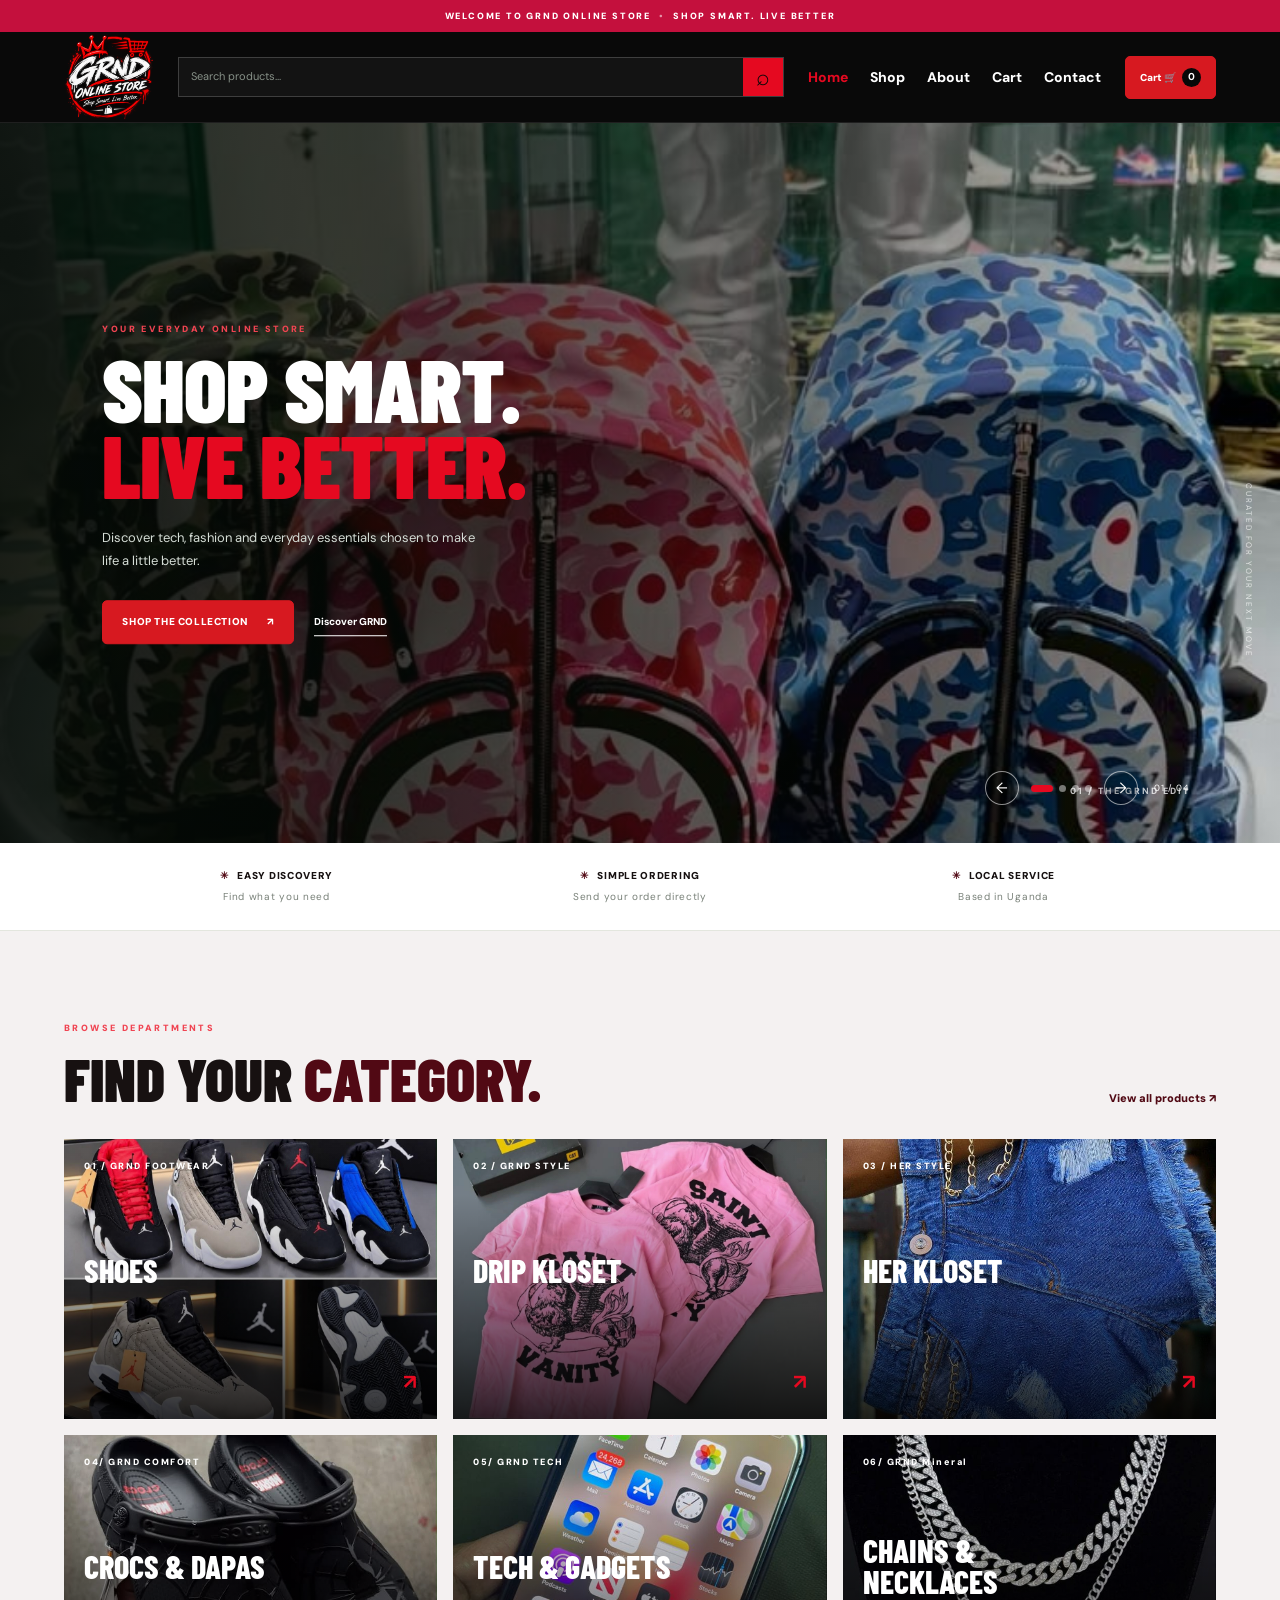
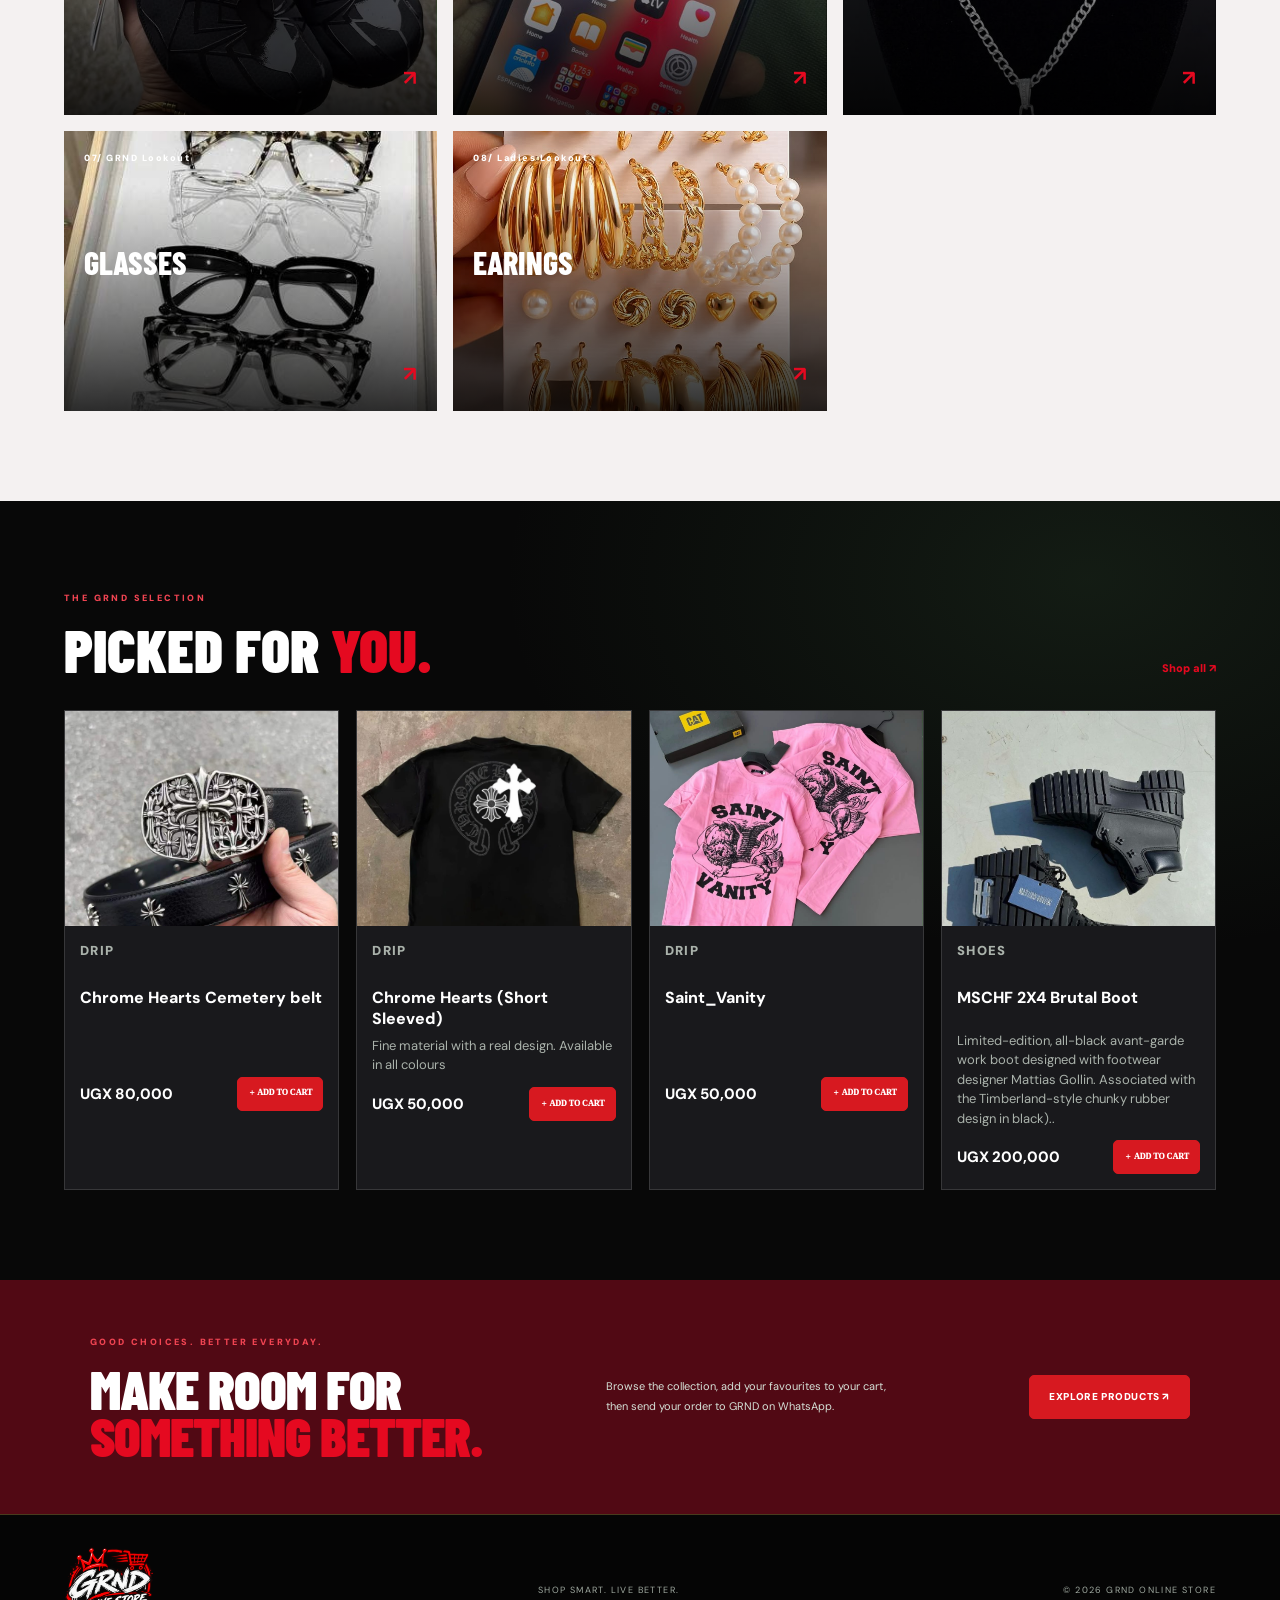
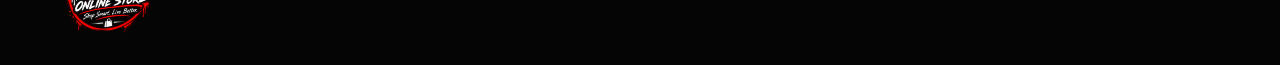
<file: index.html>
<!DOCTYPE html>
<html lang="en">
<head>
    <!-- Page settings help the site display correctly on phones and computers. -->
    <meta charset="UTF-8">
    <meta name="viewport" content="width=device-width, initial-scale=1.0">
    <meta name="theme-color" content="#0A100D">
    <meta name="description" content="GRND Online Store — tech, fashion and everyday finds.">
    <title>GRND ONLINE STORE | Online Shopping in Uganda</title>

<meta name="description" content="Shop fashion, accessories and more at GRND ONLINE STORE. Discover affordable products in Uganda.">

<meta name="robots" content="index, follow">
<link rel="icon" type="image/png" href="grnd-logo.png">

    <!-- All page styling is kept in one easy-to-edit CSS file. -->
    <link rel="stylesheet" href="style.css">
        
      
</head>
<body>

    <!-- Announcement strip: edit this message in all pages if you want a different notice. -->
    <div class="announcement">WELCOME TO GRND ONLINE STORE <span>•</span>SHOP SMART. LIVE BETTER</div>

    <!-- Shared header: the same navigation appears on every page. -->
    <header class="site-header">
        <a class="brand" href="index.html" aria-label="GRND Online Store home">
            
            <img src="grnd-logo.png" alt="GRND Online Store" class="brand-image">
        </a>

        <!-- Search form sends the visitor to the Shop page with their search words. -->
        <form class="search" id="searchForm">
            <input id="searchInput" type="search" placeholder="Search products..." aria-label="Search products">
            <button type="submit" aria-label="Search">⌕</button>
        </form>

        <!-- Main navigation for larger screens. -->
        <nav class="desktop-nav" aria-label="Main navigation">
            <a href="index.html" data-page="home" class="nav-active">Home</a>
            <a href="shop.html" data-page="shop">Shop</a>
            <a href="about.html" data-page="about">About</a>
            <a href="cart.html" data-page="cart">Cart</a>
            <a href="contact.html" data-page="contact">Contact</a>
        </nav>

        <!-- Quick cart button opens the cart drawer. -->
        <button class="cart-button" id="openCart" type="button">
            Cart 🛒 <b id="cartCount">0</b>
        </button>

        <!-- Mobile menu button appears on small screens. -->
        <button class="menu-toggle" id="menuToggle" type="button" aria-label="Open menu" aria-expanded="false">☰</button>
    </header>

    <!-- Mobile navigation is opened with the menu button. -->
    <nav class="mobile-nav" id="mobileNav" aria-label="Mobile navigation">
        <a href="index.html" data-page="home" class="nav-active">Home</a>
        <a href="shop.html" data-page="shop">Shop</a>
        <a href="about.html" data-page="about">About</a>
        <a href="cart.html" data-page="cart">Cart</a>
        <a href="contact.html" data-page="contact">Contact</a>
    </nav>

<main>

    <!-- HOME HERO: three slow automatic slides with manual arrows and dots. -->
    <section class="hero" id="homeHero">
        <div class="hero-slides" id="heroSlides">
            <!-- Slide 1: replace the image URL, title and description to change this slide. -->
            <article class="hero-slide is-active">
                <img src="bag.jpeg" alt="Modern smartphone" fetchpriority="high">
                <div class="hero-overlay"></div>
                <div class="hero-copy">
                    <p class="eyebrow">YOUR EVERYDAY ONLINE STORE</p>
                    <h1>SHOP SMART.<br><em>LIVE BETTER.</em></h1>
                    <p class="hero-text">Discover tech, fashion and everyday essentials chosen to make life a little better.</p>
                    <a class="btn" href="shop.html">SHOP THE COLLECTION <span>↗</span></a>
                    <a class="text-link" href="about.html">Discover GRND</a>
                </div>
                <span class="hero-label">01 / THE GRND EDIT</span>
            </article>

            <!-- Slide 2: the same layout makes adding or replacing slides straightforward. -->
            <article class="hero-slide">
                <img src="track.jpeg">
                <div class="hero-overlay"></div>
                <div class="hero-copy">
                    <p class="eyebrow">STYLE THAT SPEAKS</p>
                    <h1>MAKE YOUR<br><em>OWN STATEMENT.</em></h1>
                    <p class="hero-text">Fresh looks and everyday pieces with a little more character.</p>
                    <a class="btn" href="shop.html?category=T-shirts">EXPLORE T-SHIRTS <span>↗</span></a>
                       <a class="text-link" href="about.html">Discover GRND</a>
                </div>
                <span class="hero-label">02 / FIND YOUR STYLE</span>
            </article>

            <!-- Slide 3: a third visual gives the homepage a complete rotating feature. -->
            <article class="hero-slide">
                <img src="pic.jpeg" alt="Premium wireless headphones">
                <div class="hero-overlay"></div>
                <div class="hero-copy">
                    <p class="eyebrow">GOOD FINDS. FAIR PRICES.</p>
                    <h1>FIND YOUR<br><em>NEW FAVOURITE.</em></h1>
                    <p class="hero-text">Explore useful gadgets, confident style and smart everyday finds.</p>
                    <a class="btn" href="shop.html">START EXPLORING <span>↗</span></a>
                    <a class="text-link" href="contact.html">Talk to GRND</a>
                </div>
                <span class="hero-label">03 / THE EVERYDAY EDIT</span>
            </article>
            
            <!--Last article -->
              <article class="hero-slide">
                <img src="bape.jpeg">
                <div class="hero-overlay"></div>
                <div class="hero-copy">
                    <p class="eyebrow">GOOD FINDS. FAIR PRICES.</p>
                    <h1>UPGRADE YOUR <br><em>CLOSET.</em></h1>
                    <p class="hero-text">Explore various drips, latest outfits and fresh New Outlooks.</p>
                    <a class="btn" href="shop.html">START EXPLORING <span>↗</span></a>
                    <a class="text-link" href="contact.html">Talk to GRND</a>
                </div>
                <span class="hero-label">04 / THE DRIP</span>
            </article>
        
           
        </div>

        <!-- Slideshow controls. The timer is set in app.js. -->
        <div class="hero-controls">
            <button id="previousSlide" type="button" aria-label="Previous slide">←</button>
            <div class="slide-dots" id="slideDots">
                <button class="slide-dot is-active" type="button" aria-label="Go to slide 1"></button>
                <button class="slide-dot" type="button" aria-label="Go to slide 2"></button>
                <button class="slide-dot" type="button" aria-l abel="Go to slide 3"></button>
                 <button class="slide-dot" type="button" aria-l abel="Go to slide 4"></button>
            </div>
            <button id="nextSlide" type="button" aria-label="Next slide">→</button>
            <span id="slideCounter">01 / 04</span>
        </div>
        <span class="hero-side-note">CURATED FOR YOUR NEXT MOVE</span>
    </section>

    <!-- Three short service promises beneath the hero. -->
    <section class="benefits">
        <div><span>✳</span> EASY DISCOVERY<small>Find what you need</small></div>
        <div><span>✳</span> SIMPLE ORDERING<small>Send your order directly</small></div>
        <div><span>✳</span> LOCAL SERVICE<small>Based in Uganda</small></div>
    </section>

    <!-- Category links lead to the matching Shop filter. -->
    <section class="section section-light">
        <div class="section-heading reveal">
            <div><p class="eyebrow dark-eyebrow">BROWSE DEPARTMENTS</p><h2>Find your <em>category.</em></h2></div>
            <a class="heading-link" href="shop.html">View all products ↗</a>
        </div>
        <div class="category-grid">
          
            <a class="category-card category-fashion reveal" href="shop.html?category=shoes">
                <img src="Jordans.jpg">
                <span>01 / GRND FOOTWEAR</span><strong>Shoes</strong><b>↗</b>
            </a>
            <a class="category-card category-home reveal" href="shop.html?category=drip">
                <img src="saint.jpg">
                    <span>02 / GRND STYLE</span><strong>Drip KLOSET</strong><b>↗</b>
            </a>
            
            <a class="category-card category-home reveal" href="shop.html?category=ladies">
                <img src="her.jpg">
                    <span>03 / HER STYLE</span><strong>HER KLOSET</strong><b>↗</b>          </a>
            <a class="category-card category-home reveal" href="shop.html?category=crocs">
                <img src="croc.jpeg" alt="Crocs collection">
                <span>04/ GRND COMFORT</span><strong>Crocs & Dapas</strong><b>↗</b>
            </a>
            
              <a class="category-card category-tech reveal" href="shop.html?category=tech">
                <img src="pro.jpeg">
                <span>05/ GRND TECH</span><strong>Tech & gadgets</strong><b>↗</b>
            </a>

  <a class="category-card category-tech reveal" href="shop.html?category=nec">
                <img src="min.jpeg">
                <span>06/ GRND Mineral</span><strong>CHAINS & NECKLACES</strong><b>↗</b>
            </a>

              <a class="category-card category-tech reveal" href="shop.html?category=glass">
                <img src="glass.jpeg">
                <span>07/ GRND Lookout</span><strong>GLASSES</strong><b>↗</b>
            </a>
  <a class="category-card category-tech reveal" href="shop.html?category=min">
                <img src="mine.jpeg">
                <span>08/ Ladies Lookout</span><strong>EARINGS</strong><b>↗</b>
            </a>
        </div>
    </section>

    <!-- The home page shows the first four products from the main product list. -->
    <section class="section featured-section">
        <div class="section-heading reveal">
            <div><p class="eyebrow">THE GRND SELECTION</p><h2>Picked for <em>you.</em></h2></div>
            <a class="heading-link light-link" href="shop.html">Shop all ↗</a>
        </div>
        <div class="product-grid home-product-grid" id="homeProductGrid"></div>
    </section>

    <!-- A contrasting promotional banner from the 2.0 design direction. -->
    <section class="promo-band">
        <div><p class="eyebrow">GOOD CHOICES. BETTER EVERYDAY.</p><h2>MAKE ROOM FOR<br><em>SOMETHING BETTER.</em></h2></div>
        <p>Browse the collection, add your favourites to your cart, then send your order to GRND on WhatsApp.</p>
        <a class="btn btn-dark" href="shop.html">EXPLORE PRODUCTS ↗</a>
    </section>

</main>

    <!-- Shared footer. Change the slogan here on every page if needed. -->
    <footer class="site-footer">
        <a class="brand footer-brand" href="index.html">
         <img src="grnd-logo.png" alt="GRND Online Store" class="brand-image">
         
        </a>
        <p>SHOP SMART. LIVE BETTER.</p>
        <small>© <span id="year"></span> GRND ONLINE STORE</small>
    </footer>


    <!-- Dark background behind the cart drawer and pop-up windows. -->
    <div class="overlay" id="overlay"></div>

    <!-- Quick cart drawer shared by all pages. -->
    <aside class="cart-drawer" id="cartDrawer" aria-label="Shopping cart">
        <div class="drawer-head">
            <div>
                <p class="eyebrow">YOUR SELECTION</p>
                <h2>Your Cart 🛒 <span id="drawerCount">(0)</span></h2>
            </div>
            <button class="close-button" id="closeCart" type="button" aria-label="Close cart">×</button>
        </div>
        <div class="cart-items" id="cartItems"></div>
        <div class="cart-footer">
            <div class="subtotal"><span>Subtotal</span><b id="cartSubtotal">UGX 0</b></div>
            <button class="btn full-button" id="checkoutButton" type="button">Continue to checkout ↗</button>
        </div>
    </aside>

    <!-- Product details pop-up. -->
    <section class="modal" id="productModal" role="dialog" aria-modal="true" aria-label="Product details">
        <button class="close-button modal-close" id="closeProduct" type="button" aria-label="Close">×</button>
        <div id="productDetails"></div>
    </section>

    <!-- WhatsApp order form. It does not collect online payments. -->
    <section class="modal checkout-modal" id="checkoutModal" role="dialog" aria-modal="true" aria-labelledby="checkoutTitle">
        <button class="close-button modal-close" id="closeCheckout" type="button" aria-label="Close">×</button>
        <p class="eyebrow">ALMOST THERE</p>
        <h2 id="checkoutTitle">Complete your order</h2>
        <p class="modal-intro">Share your details. GRND will confirm product availability, delivery and payment with you.</p>
        <form id="checkoutForm" class="checkout-form">
            <label>Full name<input name="name" autocomplete="name" required></label>
            <label>Phone number<input name="phone" type="tel" autocomplete="tel" required></label>
            <label>Delivery location<input name="location" autocomplete="street-address" required></label>
            <label>Order note <textarea name="note" rows="3" placeholder="Optional details"></textarea></label>
            <div class="checkout-summary"><span>Order subtotal</span><b id="checkoutSubtotal">UGX 0</b></div>
            <button class="btn full-button" type="submit">Send order on WhatsApp ↗</button>
            <small>Demo checkout — no online payment is collected.</small>
        </form>
    </section>

    <!-- Custom confirmation window shown before removing a product. -->
    <section class="modal confirm-modal" id="confirmModal" role="dialog" aria-modal="true" aria-label="Confirm item removal">
        <div class="confirm-icon">!</div>
        <p class="eyebrow">PLEASE CONFIRM</p>
        <h2>Remove this item?</h2>
        <p><strong id="confirmProductName"></strong> will be removed from your Cart.</p>
        <div class="confirm-actions">
            <button class="btn btn-muted" id="cancelRemove" type="button">Keep item</button>
            <button class="btn btn-danger" id="confirmRemove" type="button">Yes, remove</button>
        </div>
    </section>

    <!-- Small message shown after actions such as adding a product. -->
    <div class="toast" id="toast" role="status" aria-live="polite"></div>

    <!-- Shared JavaScript powers every page. -->
    <script src="app.js"></script>

</body>
</html>
</file>
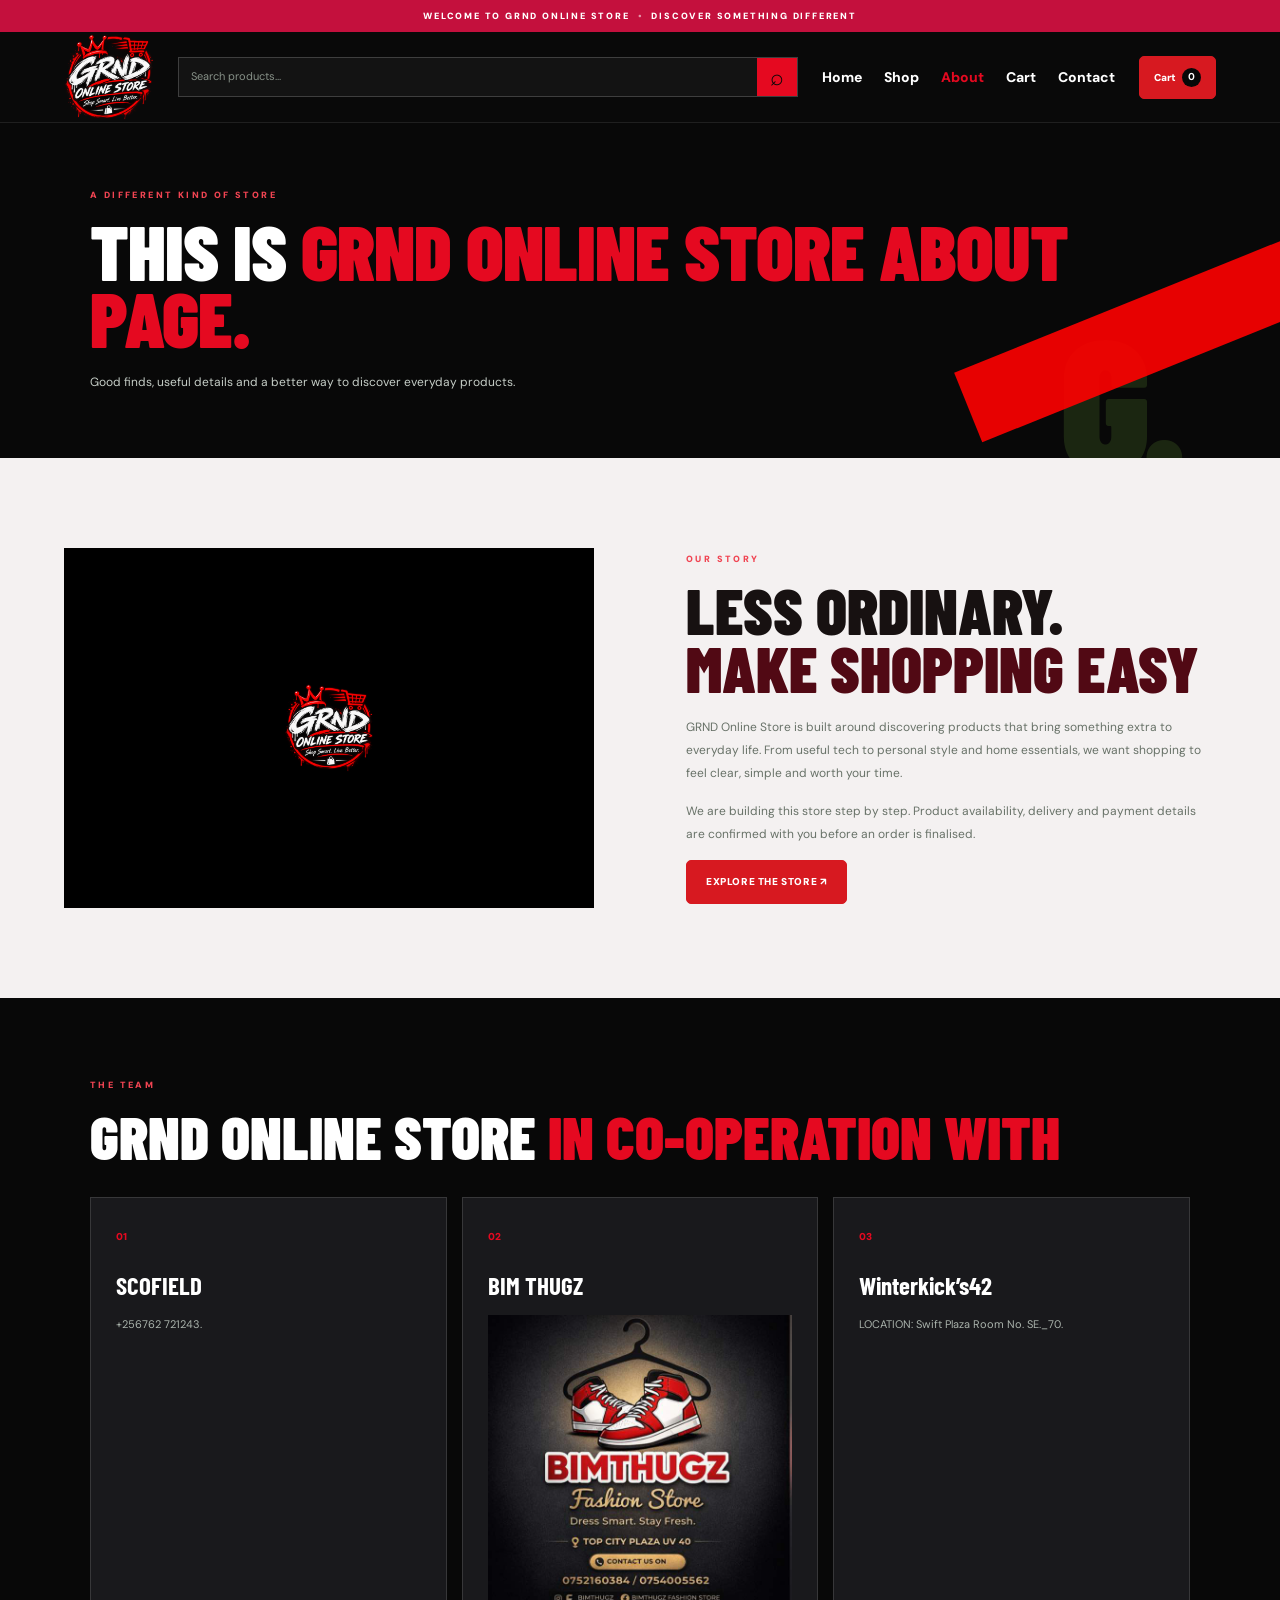
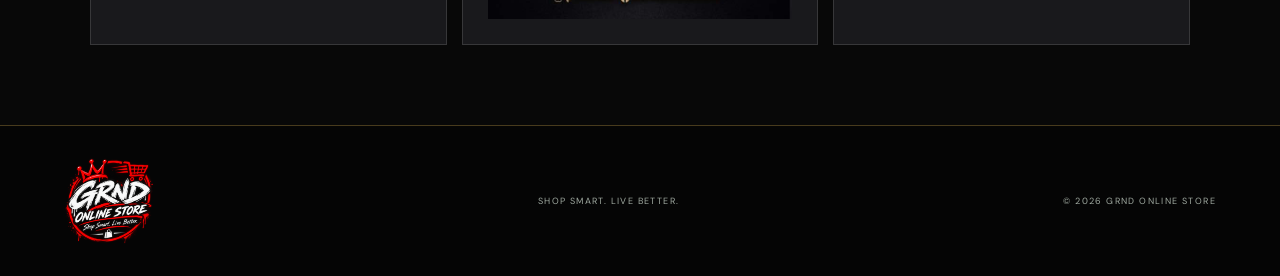
<file: about.html>
<!DOCTYPE html>
<html lang="en">
<head>
    <!-- Page settings help the site display correctly on phones and computers. -->
    <meta charset="UTF-8">
    <meta name="viewport" content="width=device-width, initial-scale=1.0">
    <meta name="theme-color" content="#0A100D">
    <meta name="description" content="GRND Online Store — tech, shoes, T-shirts and Crocs.">
    <title>About | GRND Online Store</title>

    <!-- All page styling is kept in one easy-to-edit CSS file. -->
    <link rel="stylesheet" href="style.css">
</head>
<body>

    <!-- Announcement strip: edit this message in all pages if you want a different notice. -->
    <div class="announcement">WELCOME TO GRND ONLINE STORE <span>•</span> DISCOVER SOMETHING DIFFERENT</div>

    <!-- Shared header: the same navigation appears on every page. -->
    <header class="site-header">
        <a class="brand" href="index.html" aria-label="GRND Online Store home">
              <img src="grnd-logo.png" alt="GRND Online Store" class="brand-image">
        </a>

        <!-- Search form sends the visitor to the Shop page with their search words. -->
        <form class="search" id="searchForm">
            <input id="searchInput" type="search" placeholder="Search products..." aria-label="Search products">
            <button type="submit" aria-label="Search">⌕</button>
        </form>

        <!-- Main navigation for larger screens. -->
        <nav class="desktop-nav" aria-label="Main navigation">
            <a href="index.html" data-page="home">Home</a>
            <a href="shop.html" data-page="shop">Shop</a>
            <a href="about.html" data-page="about" class="nav-active">About</a>
            <a href="cart.html" data-page="cart">Cart</a>
            <a href="contact.html" data-page="contact">Contact</a>
        </nav>

        <!-- Quick cart button opens the cart drawer. -->
        <button class="cart-button" id="openCart" type="button">
            Cart <b id="cartCount">0</b>
        </button>

        <!-- Mobile menu button appears on small screens. -->
        <button class="menu-toggle" id="menuToggle" type="button" aria-label="Open menu" aria-expanded="false">☰</button>
    </header>

    <!-- Mobile navigation is opened with the menu button. -->
    <nav class="mobile-nav" id="mobileNav" aria-label="Mobile navigation">
        <a href="index.html" data-page="home">Home</a>
        <a href="shop.html" data-page="shop">Shop</a>
        <a href="about.html" data-page="about" class="nav-active">About</a>
        <a href="cart.html" data-page="cart">Cart</a>
        <a href="contact.html" data-page="contact">Contact</a>
    </nav>

<main>

    <!-- ABOUT PAGE INTRODUCTION. -->
    <section class="page-hero">
        <p class="eyebrow">A DIFFERENT KIND OF STORE</p>
        <h1>THIS IS <em>GRND ONLINE STORE ABOUT PAGE.</em></h1>
        <p>Good finds, useful details and a better way to discover everyday products.</p>
        <span class="page-hero-mark">G.</span>
    </section>

    <!-- Brand story: edit these paragraphs to tell your own store story. -->
    <section class="section about-section section-light">
        <div class="about-art reveal">
          <img src="grnd-logo.png" alt="GRND Online Store" class="brand-image">
        </div>
        <div class="about-copy reveal">
            <p class="eyebrow dark-eyebrow">OUR STORY</p>
            <h2>LESS ORDINARY.<br><em>MAKE SHOPPING EASY</em></h2>
            <p>GRND Online Store is built around discovering products that bring something extra to everyday life. From useful tech to personal style and home essentials, we want shopping to feel clear, simple and worth your time.</p>
            <p>We are building this store step by step. Product availability, delivery and payment details are confirmed with you before an order is finalised.</p>
            <a class="btn" href="shop.html">EXPLORE THE STORE ↗</a>
        </div>
    </section>

    <!-- Brand values use simple cards so they are easy to edit later. -->
    <section class="values-section">
        <div class="section-heading">
            <div><p class="eyebrow">THE TEAM</p><h2> GRND ONLINE STORE   <em>IN CO-OPERATION WITH</em></h2></div>
        </div>
        <div class="values-grid">
            <article class="value-card"><span>01</span><h3>SCOFIELD</h3><p>+256762 721243.</p></article>
            <article class="value-card"><span>02</span><h3>BIM THUGZ</h3><p></p>
            <img src="bim.jpg">
            </article>
            <article class="value-card"><span>03</span><h3>Winterkick’s42</h3><p>LOCATION: Swift Plaza Room No. SE._70.
            
            </p>
            
            </article>
        </div>
    </section>

</main>

    <!-- Shared footer. Change the slogan here on every page if needed. -->
    <footer class="site-footer">
        <a class="brand footer-brand" href="index.html">
           <img src="grnd-logo.png" alt="GRND Online Store" class="brand-image">
        </a>
        <p>SHOP SMART. LIVE BETTER.</p>
        <small>© <span id="year"></span> GRND ONLINE STORE</small>
    </footer>


    <!-- Dark background behind the cart drawer and pop-up windows. -->
    <div class="overlay" id="overlay"></div>

    <!-- Quick cart drawer shared by all pages. -->
    <aside class="cart-drawer" id="cartDrawer" aria-label="Shopping cart">
        <div class="drawer-head">
            <div>
                <p class="eyebrow">YOUR SELECTION</p>
                <h2>Your bag <span id="drawerCount">(0)</span></h2>
            </div>
            <button class="close-button" id="closeCart" type="button" aria-label="Close cart">×</button>
        </div>
        <div class="cart-items" id="cartItems"></div>
        <div class="cart-footer">
            <div class="subtotal"><span>Subtotal</span><b id="cartSubtotal">UGX 0</b></div>
            <button class="btn full-button" id="checkoutButton" type="button">Continue to checkout ↗</button>
        </div>
    </aside>

    <!-- Product details pop-up. -->
    <section class="modal" id="productModal" role="dialog" aria-modal="true" aria-label="Product details">
        <button class="close-button modal-close" id="closeProduct" type="button" aria-label="Close">×</button>
        <div id="productDetails"></div>
    </section>

    <!-- WhatsApp order form. It does not collect online payments. -->
    <section class="modal checkout-modal" id="checkoutModal" role="dialog" aria-modal="true" aria-labelledby="checkoutTitle">
        <button class="close-button modal-close" id="closeCheckout" type="button" aria-label="Close">×</button>
        <p class="eyebrow">ALMOST THERE</p>
        <h2 id="checkoutTitle">Complete your order</h2>
        <p class="modal-intro">Share your details. GRND will confirm product availability, delivery and payment with you.</p>
        <form id="checkoutForm" class="checkout-form">
            <label>Full name<input name="name" autocomplete="name" required></label>
            <label>Phone number<input name="phone" type="tel" autocomplete="tel" required></label>
            <label>Delivery location<input name="location" autocomplete="street-address" required></label>
            <label>Order note <textarea name="note" rows="3" placeholder="Optional details"></textarea></label>
            <div class="checkout-summary"><span>Order subtotal</span><b id="checkoutSubtotal">UGX 0</b></div>
            <button class="btn full-button" type="submit">Send order on WhatsApp ↗</button>
            <small>Demo checkout — no online payment is collected.</small>
        </form>
    </section>

    <!-- Custom confirmation window shown before removing a product. -->
    <section class="modal confirm-modal" id="confirmModal" role="dialog" aria-modal="true" aria-label="Confirm item removal">
        <div class="confirm-icon">!</div>
        <p class="eyebrow">PLEASE CONFIRM</p>
        <h2>Remove this item?</h2>
        <p><strong id="confirmProductName"></strong> will be removed from your bag.</p>
        <div class="confirm-actions">
            <button class="btn btn-muted" id="cancelRemove" type="button">Keep item</button>
            <button class="btn btn-danger" id="confirmRemove" type="button">Yes, remove</button>
        </div>
    </section>

    <!-- Small message shown after actions such as adding a product. -->
    <div class="toast" id="toast" role="status" aria-live="polite"></div>

    <!-- Shared JavaScript powers every page. -->
    <script src="app.js"></script>

</body>
</html>
</file>
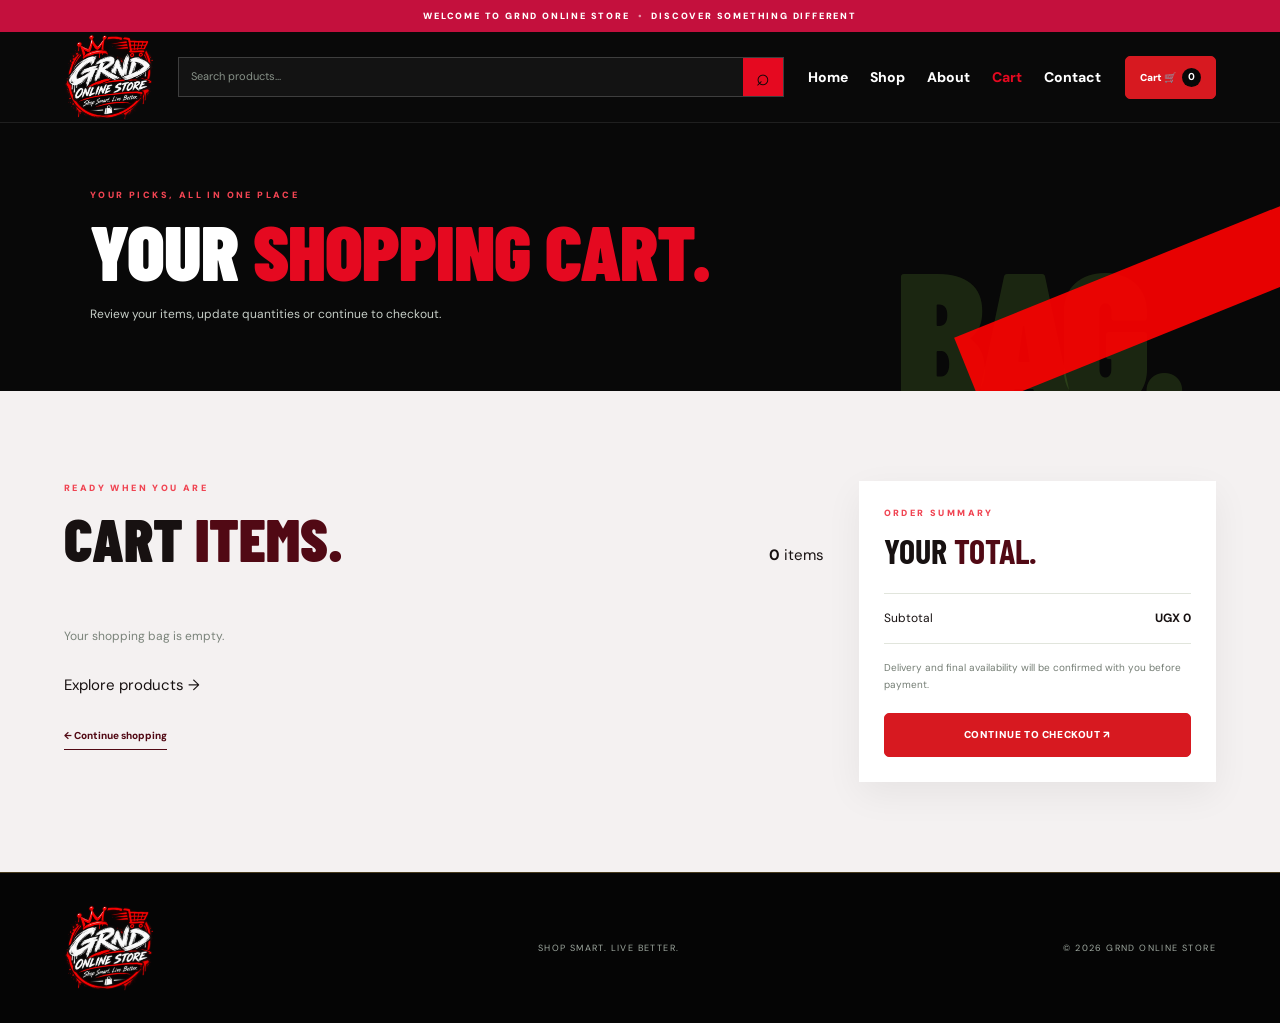
<file: cart.html>
<!DOCTYPE html>
<html lang="en">
<head>
    <!-- Page settings help the site display correctly on phones and computers. -->
    <meta charset="UTF-8">
    <meta name="viewport" content="width=device-width, initial-scale=1.0">
    <meta name="theme-color" content="#0A100D">
    <meta name="description" content="GRND Online Store — tech, shoes, T-shirts and Crocs.">
    <title>Cart | GRND Online Store</title>

    <!-- All page styling is kept in one easy-to-edit CSS file. -->
    <link rel="stylesheet" href="style.css">
</head>
<body>

    <!-- Announcement strip: edit this message in all pages if you want a different notice. -->
    <div class="announcement">WELCOME TO GRND ONLINE STORE <span>•</span> DISCOVER SOMETHING DIFFERENT</div>

    <!-- Shared header: the same navigation appears on every page. -->
    <header class="site-header">
        <a class="brand" href="index.html" aria-label="GRND Online Store home">
        <img src="grnd-logo.png" alt="GRND Online Store" class="brand-image">
        </a>

        <!-- Search form sends the visitor to the Shop page with their search words. -->
        <form class="search" id="searchForm">
            <input id="searchInput" type="search" placeholder="Search products..." aria-label="Search products">
            <button type="submit" aria-label="Search">⌕</button>
        </form>

        <!-- Main navigation for larger screens. -->
        <nav class="desktop-nav" aria-label="Main navigation">
            <a href="index.html" data-page="home">Home</a>
            <a href="shop.html" data-page="shop">Shop</a>
            <a href="about.html" data-page="about">About</a>
            <a href="cart.html" data-page="cart" class="nav-active">Cart</a>
            <a href="contact.html" data-page="contact">Contact</a>
        </nav>

        <!-- Quick cart button opens the cart drawer. -->
        <button class="cart-button" id="openCart" type="button">
            Cart 🛒 <b id="cartCount">0</b>
        </button>

        <!-- Mobile menu button appears on small screens. -->
        <button class="menu-toggle" id="menuToggle" type="button" aria-label="Open menu" aria-expanded="false">☰</button>
    </header>

    <!-- Mobile navigation is opened with the menu button. -->
    <nav class="mobile-nav" id="mobileNav" aria-label="Mobile navigation">
        <a href="index.html" data-page="home">Home</a>
        <a href="shop.html" data-page="shop">Shop</a>
        <a href="about.html" data-page="about">About</a>
        <a href="cart.html" data-page="cart" class="nav-active">Cart</a>
        <a href="contact.html" data-page="contact">Contact</a>
    </nav>

<main>

    <!-- CART PAGE INTRODUCTION. -->
    <section class="page-hero">
        <p class="eyebrow">YOUR PICKS, ALL IN ONE PLACE</p>
        <h1>YOUR <em>SHOPPING CART.</em></h1>
        <p>Review your items, update quantities or continue to checkout.</p>
        <span class="page-hero-mark">BAG.</span>
    </section>

    <!-- Cart contents and order summary are updated automatically by app.js. -->
    <section class="section cart-page section-light">
        <div class="cart-page-main">
            <div class="section-heading">
                <div><p class="eyebrow dark-eyebrow">READY WHEN YOU ARE</p><h2>Cart <em>items.</em></h2></div>
                <span><b id="cartPageCount">0</b> items</span>
            </div>
            <div id="cartPageItems" class="cart-page-items"></div>
            <a class="text-link cart-continue" href="shop.html">← Continue shopping</a>
        </div>
        <aside class="cart-page-summary">
            <p class="eyebrow">ORDER SUMMARY</p>
            <h2>YOUR <em>TOTAL.</em></h2>
            <div class="subtotal"><span>Subtotal</span><b id="cartPageSubtotal">UGX 0</b></div>
            <p class="summary-note">Delivery and final availability will be confirmed with you before payment.</p>
            <button class="btn full-button" id="cartPageCheckout" type="button">CONTINUE TO CHECKOUT ↗</button>
        </aside>
    </section>

</main>

    <!-- Shared footer. Change the slogan here on every page if needed. -->
    <footer class="site-footer">
        <a class="brand footer-brand" href="index.html">
  <img src="grnd-logo.png" alt="GRND Online Store" class="brand-image">
        </a>
        <p>SHOP SMART. LIVE BETTER.</p>
        <small>© <span id="year"></span> GRND ONLINE STORE</small>
    </footer>


    <!-- Dark background behind the cart drawer and pop-up windows. -->
    <div class="overlay" id="overlay"></div>

    <!-- Quick cart drawer shared by all pages. -->
    <aside class="cart-drawer" id="cartDrawer" aria-label="Shopping cart">
        <div class="drawer-head">
            <div>
                <p class="eyebrow">YOUR SELECTION</p>
                <h2>Your bag <span id="drawerCount">(0)</span></h2>
            </div>
            <button class="close-button" id="closeCart" type="button" aria-label="Close cart">×</button>
        </div>
        <div class="cart-items" id="cartItems"></div>
        <div class="cart-footer">
            <div class="subtotal"><span>Subtotal</span><b id="cartSubtotal">UGX 0</b></div>
                <button class="btn full-button" id="checkoutButton" type="button">Continue to checkout ↗</button>
        </div>
    </aside>

    <!-- Product details pop-up. -->
    <section class="modal" id="productModal" role="dialog" aria-modal="true" aria-label="Product details">
        <button class="close-button modal-close" id="closeProduct" type="button" aria-label="Close">×</button>
        <div id="productDetails"></div>
    </section>

    <!-- WhatsApp order form. It does not collect online payments. -->
    <section class="modal checkout-modal" id="checkoutModal" role="dialog" aria-modal="true" aria-labelledby="checkoutTitle">
        <button class="close-button modal-close" id="closeCheckout" type="button" aria-label="Close">×</button>
        <p class="eyebrow">ALMOST THERE</p>
        <h2 id="checkoutTitle">Complete your order</h2>
        <p class="modal-intro">Share your details. GRND will confirm product availability, delivery and payment with you.</p>
        <form id="checkoutForm" class="checkout-form">
            <label>Full name<input name="name" autocomplete="name" required></label>
            <label>Phone number<input name="phone" type="tel" autocomplete="tel" required></label>
            <label>Delivery location<input name="location" autocomplete="street-address" required></label>
            <label>Order note <textarea name="note" rows="3" placeholder="Optional details"></textarea></label>
            <div class="checkout-summary"><span>Order subtotal</span><b id="checkoutSubtotal">UGX 0</b></div>
            <button class="btn full-button" type="submit">Send order on WhatsApp ↗</button>
            <small><b>DELIVERY IS AT A FEE.</b></small>
        </form>
    </section>

    <!-- Custom confirmation window shown before removing a product. -->
    <section class="modal confirm-modal" id="confirmModal" role="dialog" aria-modal="true" aria-label="Confirm item removal">
        <div class="confirm-icon">!</div>
        <p class="eyebrow">PLEASE CONFIRM</p>
        <h2>Remove this item?</h2>
        <p><strong id="confirmProductName"></strong> will be removed from your bag.</p>
        <div class="confirm-actions">
            <button class="btn btn-muted" id="cancelRemove" type="button">Keep item</button>
            <button class="btn btn-danger" id="confirmRemove" type="button">Yes, remove</button>
        </div>
    </section>

    <!-- Small message shown after actions such as adding a product. -->
    <div class="toast" id="toast" role="status" aria-live="polite"></div>

    <!-- Shared JavaScript powers every page. -->
    <script src="app.js"></script>

</body>
</html>
</file>
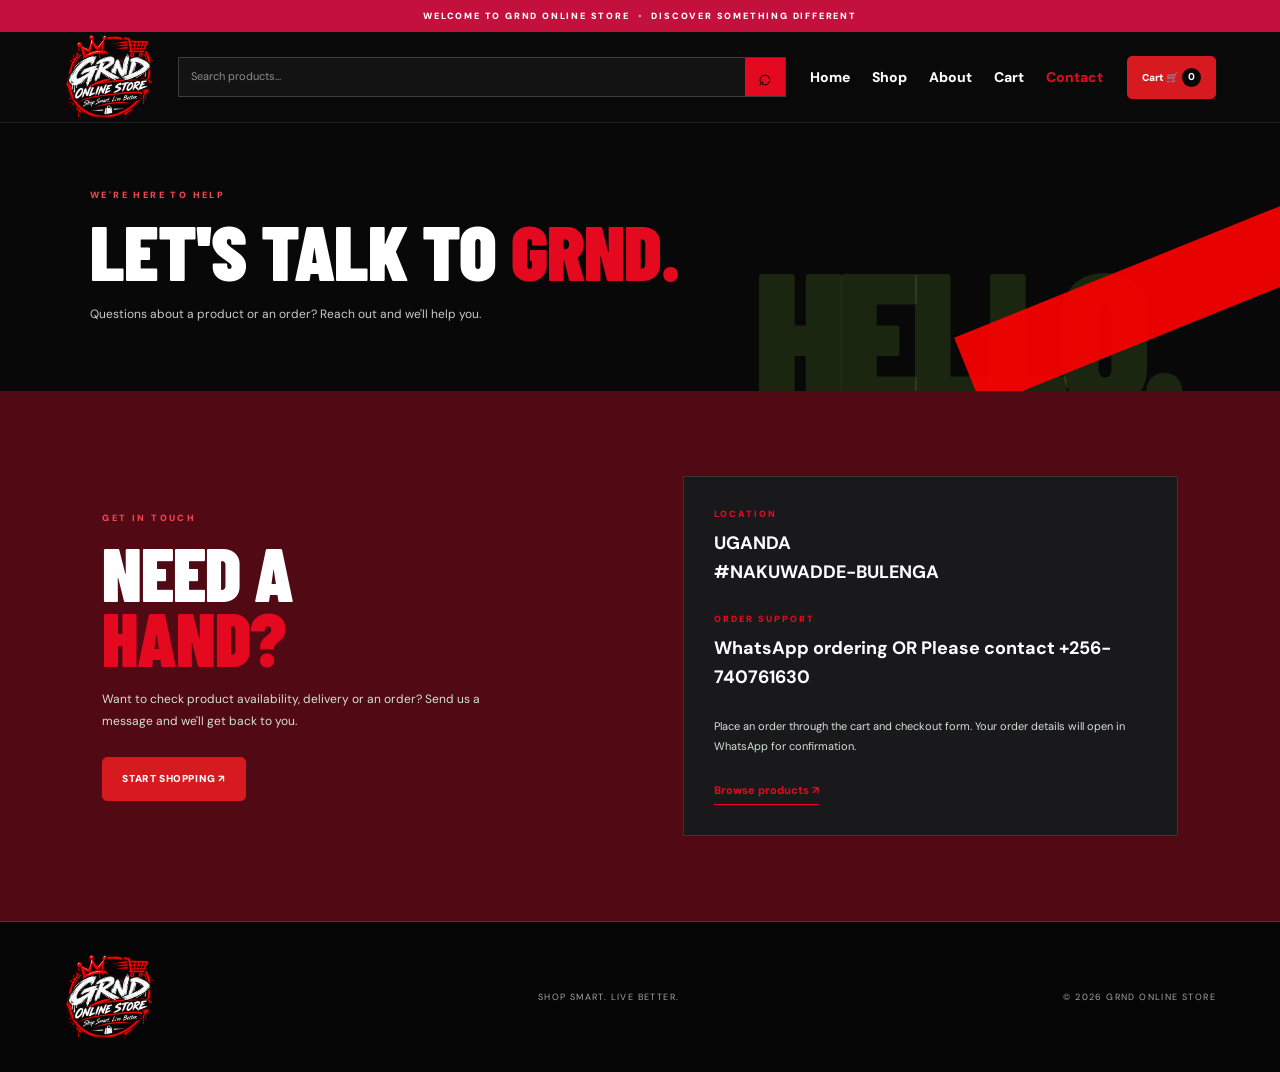
<file: contact.html>
<!DOCTYPE html>
<html lang="en">
<head>
    <!-- Page settings help the site display correctly on phones and computers. -->
    <meta charset="UTF-8">
    <meta name="viewport" content="width=device-width, initial-scale=1.0">
    <meta name="theme-color" content="#0A100D">
    <meta name="description" content="GRND Online Store — tech, shoes, T-shirts and Crocs.">
    <title>Contact | GRND Online Store</title>

    <!-- All page styling is kept in one easy-to-edit CSS file. -->
    <link rel="stylesheet" href="style.css">
</head>
<body>

    <!-- Announcement strip: edit this message in all pages if you want a different notice. -->
    <div class="announcement">WELCOME TO GRND ONLINE STORE <span>•</span> DISCOVER SOMETHING DIFFERENT</div>

    <!-- Shared header: the same navigation appears on every page. -->
    <header class="site-header">
        <a class="brand" href="index.html" aria-label="GRND Online Store home">
           <img src="grnd-logo.png" alt="GRND Online Store" class="brand-image">
        </a>

        <!-- Search form sends the visitor to the Shop page with their search words. -->
        <form class="search" id="searchForm">
            <input id="searchInput" type="search" placeholder="Search products..." aria-label="Search products">
            <button type="submit" aria-label="Search">⌕</button>
        </form>

        <!-- Main navigation for larger screens. -->
        <nav class="desktop-nav" aria-label="Main navigation">
            <a href="index.html" data-page="home">Home</a>
            <a href="shop.html" data-page="shop">Shop</a>
            <a href="about.html" data-page="about">About</a>
            <a href="cart.html" data-page="cart">Cart</a>
            <a href="contact.html" data-page="contact" class="nav-active">Contact</a>
        </nav>

        <!-- Quick cart button opens the cart drawer. -->
        <button class="cart-button" id="openCart" type="button">
            Cart 🛒<b id="cartCount">0</b>
        </button>

        <!-- Mobile menu button appears on small screens. -->
        <button class="menu-toggle" id="menuToggle" type="button" aria-label="Open menu" aria-expanded="false">☰</button>
    </header>

    <!-- Mobile navigation is opened with the menu button. -->
    <nav class="mobile-nav" id="mobileNav" aria-label="Mobile navigation">
        <a href="index.html" data-page="home">Home</a>
        <a href="shop.html" data-page="shop">Shop</a>
        <a href="about.html" data-page="about">About</a>
        <a href="cart.html" data-page="cart">Cart</a>
        <a href="contact.html" data-page="contact" class="nav-active">Contact</a>
    </nav>

<main>

    <!-- CONTACT PAGE INTRODUCTION. -->
    <section class="page-hero">
        <p class="eyebrow">WE'RE HERE TO HELP</p>
        <h1>LET'S TALK TO   <em>GRND.</em></h1>
        <p>Questions about a product or an order? Reach out and we'll help you.</p>
        <span class="page-hero-mark">HELLO.</span>
    </section>

    <!-- Contact information. Replace the example details when ready. -->
    <section class="contact-section">
        <div class="contact-copy reveal">
            <p class="eyebrow">GET IN TOUCH</p>
            <h2>NEED A<br><em>HAND?</em></h2>
            <p>Want to check product availability, delivery or an order? Send us a message and we'll get back to you.</p>
            <a class="btn" href="shop.html">START SHOPPING ↗</a>
        </div>
        <div class="contact-panel reveal">
            <p class="contact-label">LOCATION</p>
            <h3>UGANDA<br> 
            #NAKUWADDE-BULENGA </h3>
            <p class="contact-label">ORDER SUPPORT</p>
            <h3>WhatsApp ordering OR 
            Please contact +256-740761630
            </h3>
            <p>Place an order through the cart and checkout form. Your order details will open in WhatsApp for confirmation.</p>
            <a class="contact-link" href="shop.html">Browse products ↗</a>
        </div>
    </section>

</main>

    <!-- Shared footer. Change the slogan here on every page if needed. -->
    <footer class="site-footer">
        <a class="brand footer-brand" href="index.html">
           <img src="grnd-logo.png" alt="GRND Online Store" class="brand-image">
        </a>
        <p>SHOP SMART. LIVE BETTER.</p>
        <small>© <span id="year"></span> GRND ONLINE STORE</small>
    </footer>


    <!-- Dark background behind the cart drawer and pop-up windows. -->
    <div class="overlay" id="overlay"></div>

    <!-- Quick cart drawer shared by all pages. -->
    <aside class="cart-drawer" id="cartDrawer" aria-label="Shopping cart">
        <div class="drawer-head">
            <div>
                <p class="eyebrow">YOUR SELECTION</p>
                <h2>Your Cart<span id="drawerCount">(0)</span></h2>
            </div>
            <button class="close-button" id="closeCart" type="button" aria-label="Close cart">×</button>
        </div>
        <div class="cart-items" id="cartItems"></div>
        <div class="cart-footer">
            <div class="subtotal"><span>Subtotal</span><b id="cartSubtotal">UGX 0</b></div>
            <button class="btn full-button" id="checkoutButton" type="button">Continue to checkout ↗</button>
        </div>
    </aside>

    <!-- Product details pop-up. -->
    <section class="modal" id="productModal" role="dialog" aria-modal="true" aria-label="Product details">
        <button class="close-button modal-close" id="closeProduct" type="button" aria-label="Close">×</button>
        <div id="productDetails"></div>
    </section>

    <!-- WhatsApp order form. It does not collect online payments. -->
    <section class="modal checkout-modal" id="checkoutModal" role="dialog" aria-modal="true" aria-labelledby="checkoutTitle">
        <button class="close-button modal-close" id="closeCheckout" type="button" aria-label="Close">×</button>
        <p class="eyebrow">ALMOST THERE</p>
        <h2 id="checkoutTitle">Complete your order</h2>
        <p class="modal-intro">Share your details. GRND will confirm product availability, delivery and payment with you.</p>
        <form id="checkoutForm" class="checkout-form">
            <label>Full name<input name="name" autocomplete="name" required></label>
            <label>Phone number<input name="phone" type="tel" autocomplete="tel" required></label>
            <label>Delivery location<input name="location" autocomplete="street-address" required></label>
            <label>Order note <textarea name="note" rows="3" placeholder="Optional details"></textarea></label>
            <div class="checkout-summary"><span>Order subtotal</span><b id="checkoutSubtotal">UGX 0</b></div>
            <button class="btn full-button" type="submit">Send order on WhatsApp ↗</button>
            <small>Demo checkout — no online payment is collected.</small>
        </form>
    </section>

    <!-- Custom confirmation window shown before removing a product. -->
    <section class="modal confirm-modal" id="confirmModal" role="dialog" aria-modal="true" aria-label="Confirm item removal">
        <div class="confirm-icon">!</div>
        <p class="eyebrow">PLEASE CONFIRM</p>
        <h2>Remove this item?</h2>
        <p><strong id="confirmProductName"></strong> will be removed from your bag.</p>
        <div class="confirm-actions">
            <button class="btn btn-muted" id="cancelRemove" type="button">Keep item</button>
            <button class="btn btn-danger" id="confirmRemove" type="button">Yes, remove</button>
        </div>
    </section>

    <!-- Small message shown after actions such as adding a product. -->
    <div class="toast" id="toast" role="status" aria-live="polite"></div>

    <!-- Shared JavaScript powers every page. -->
    <script src="app.js"></script>

</body>
</html>
</file>
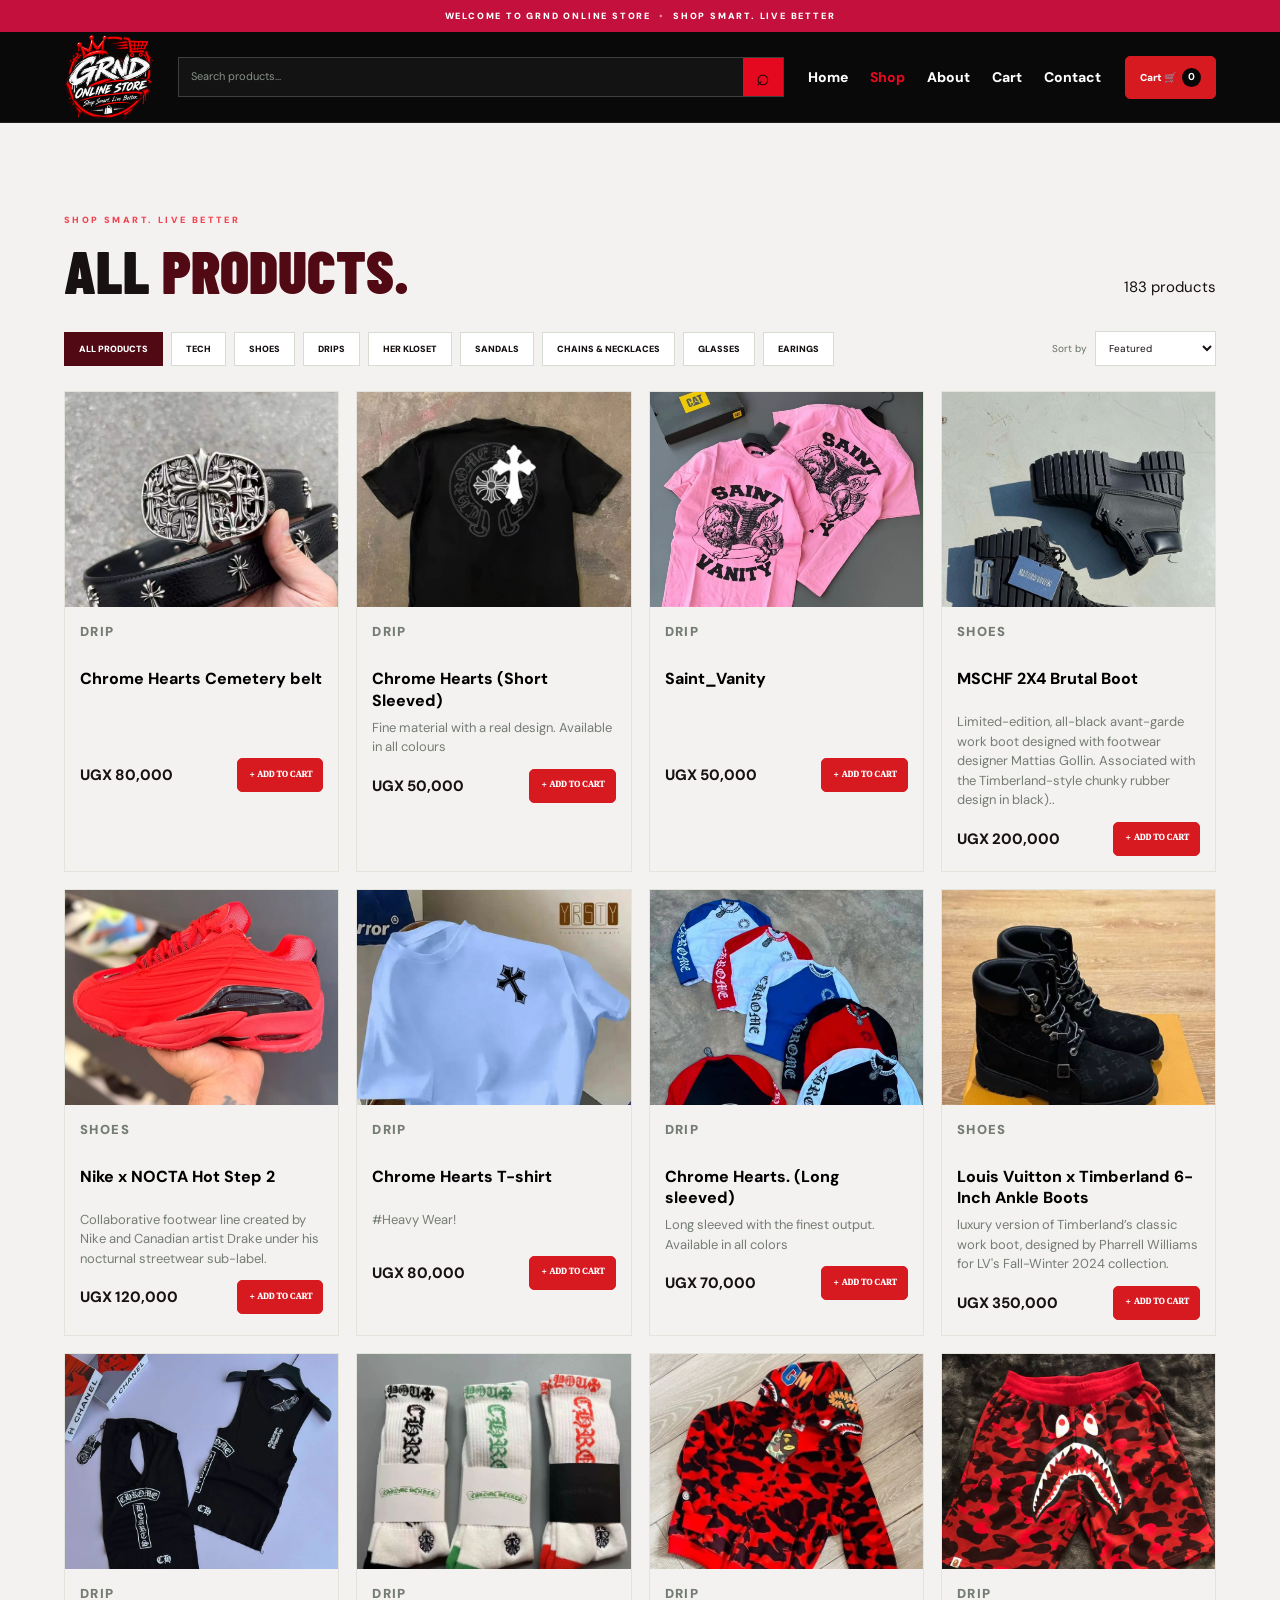
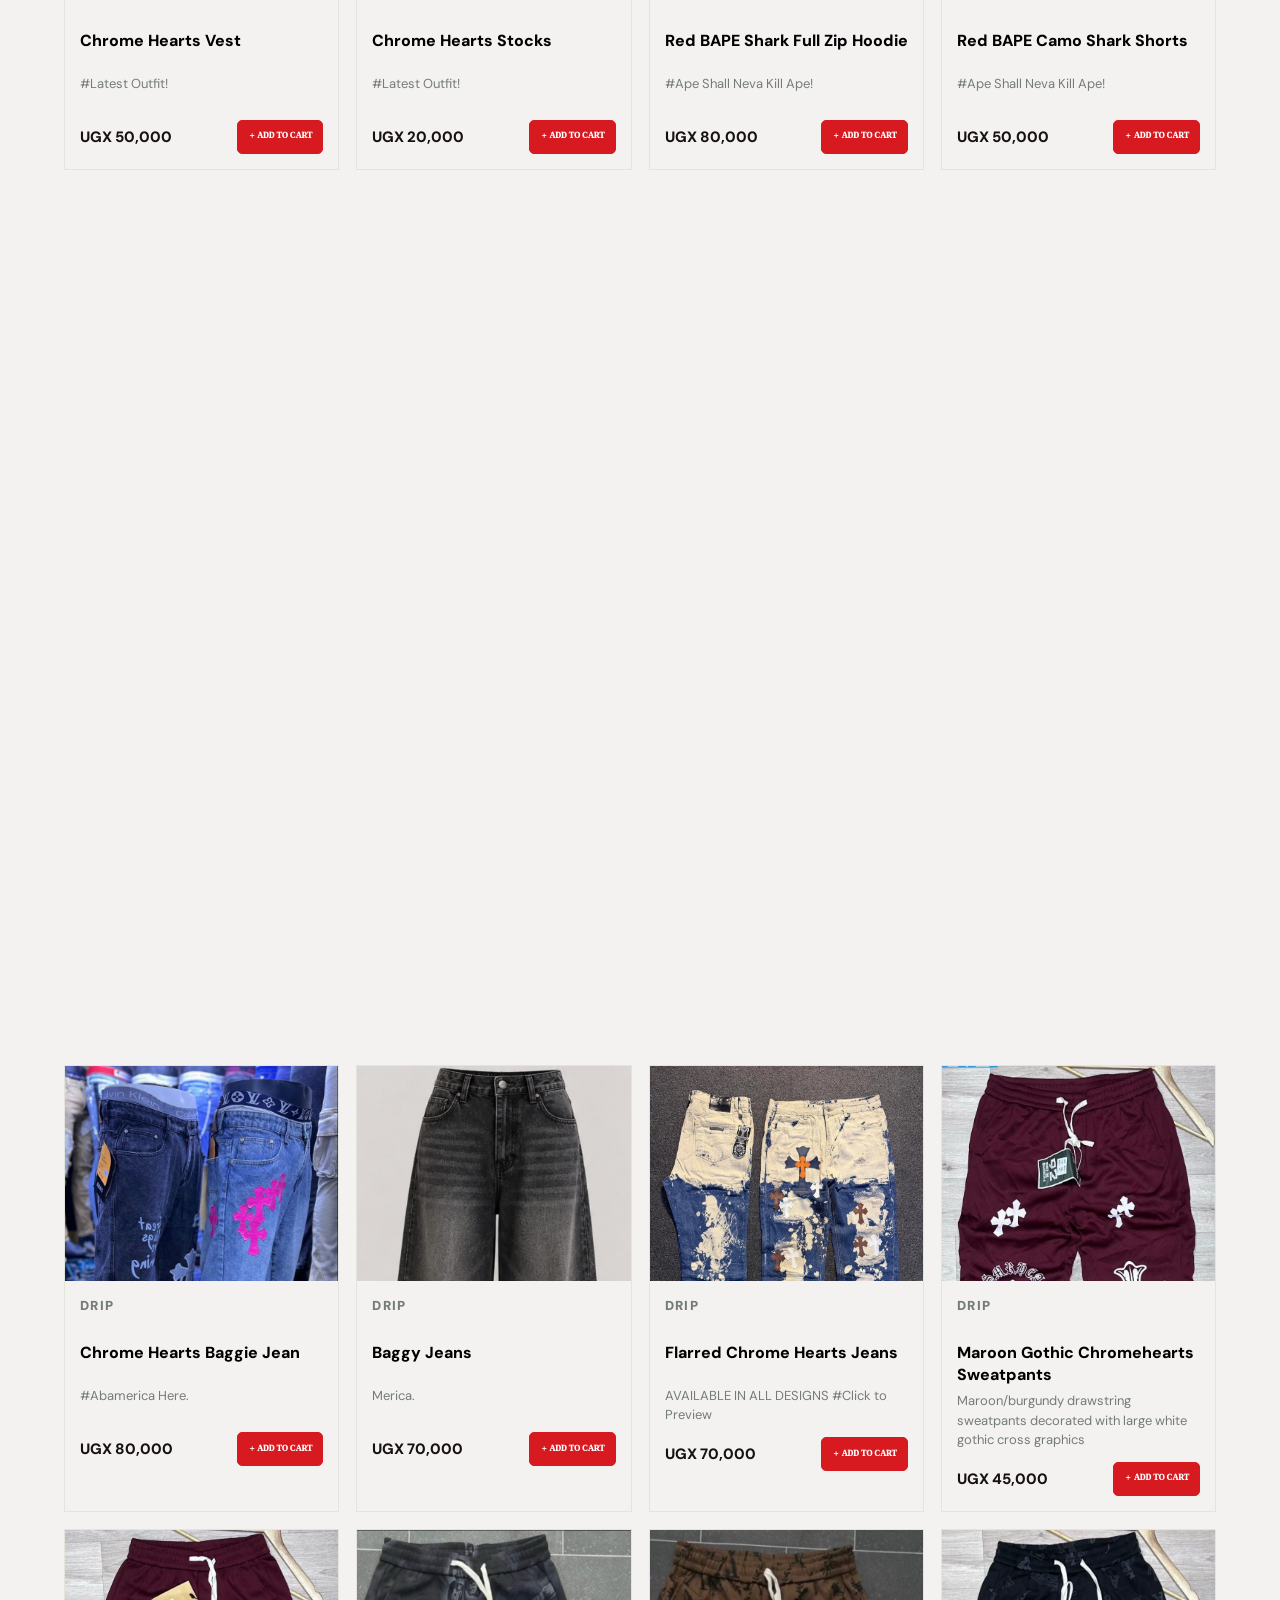
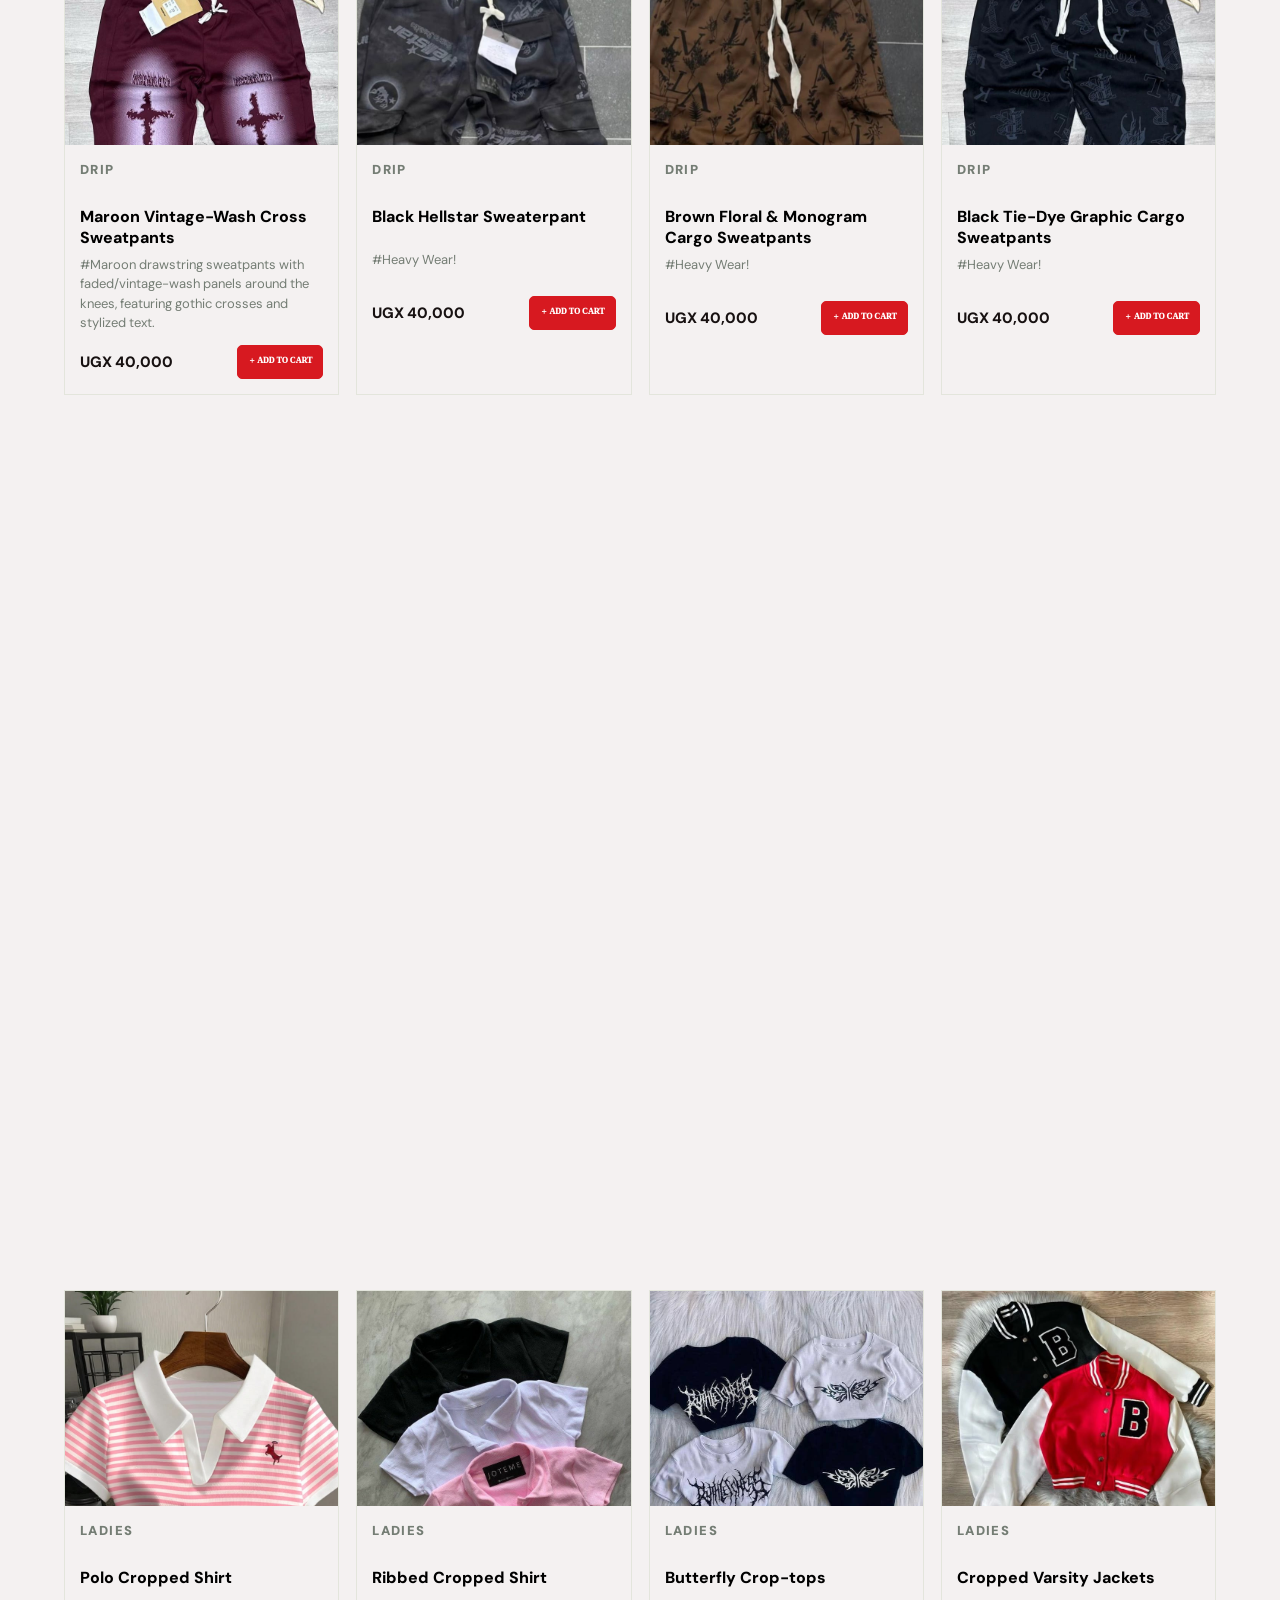
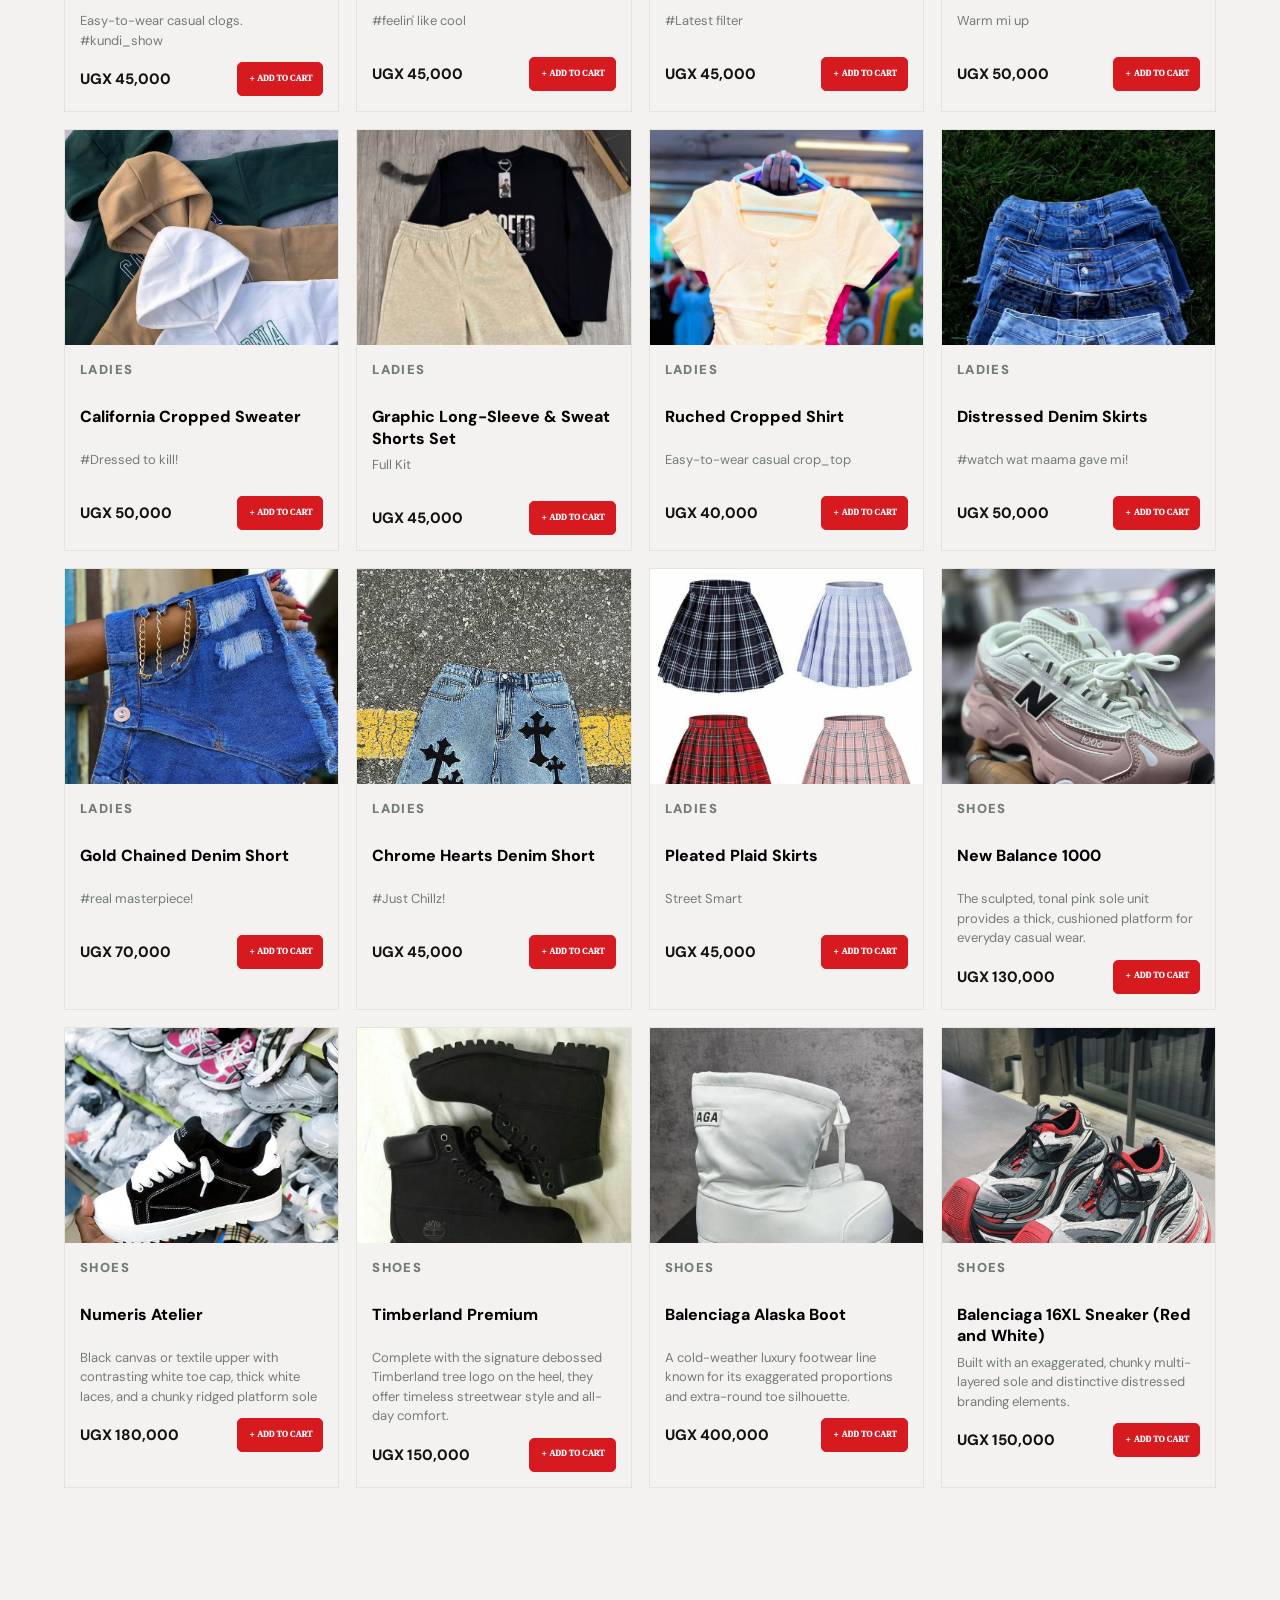
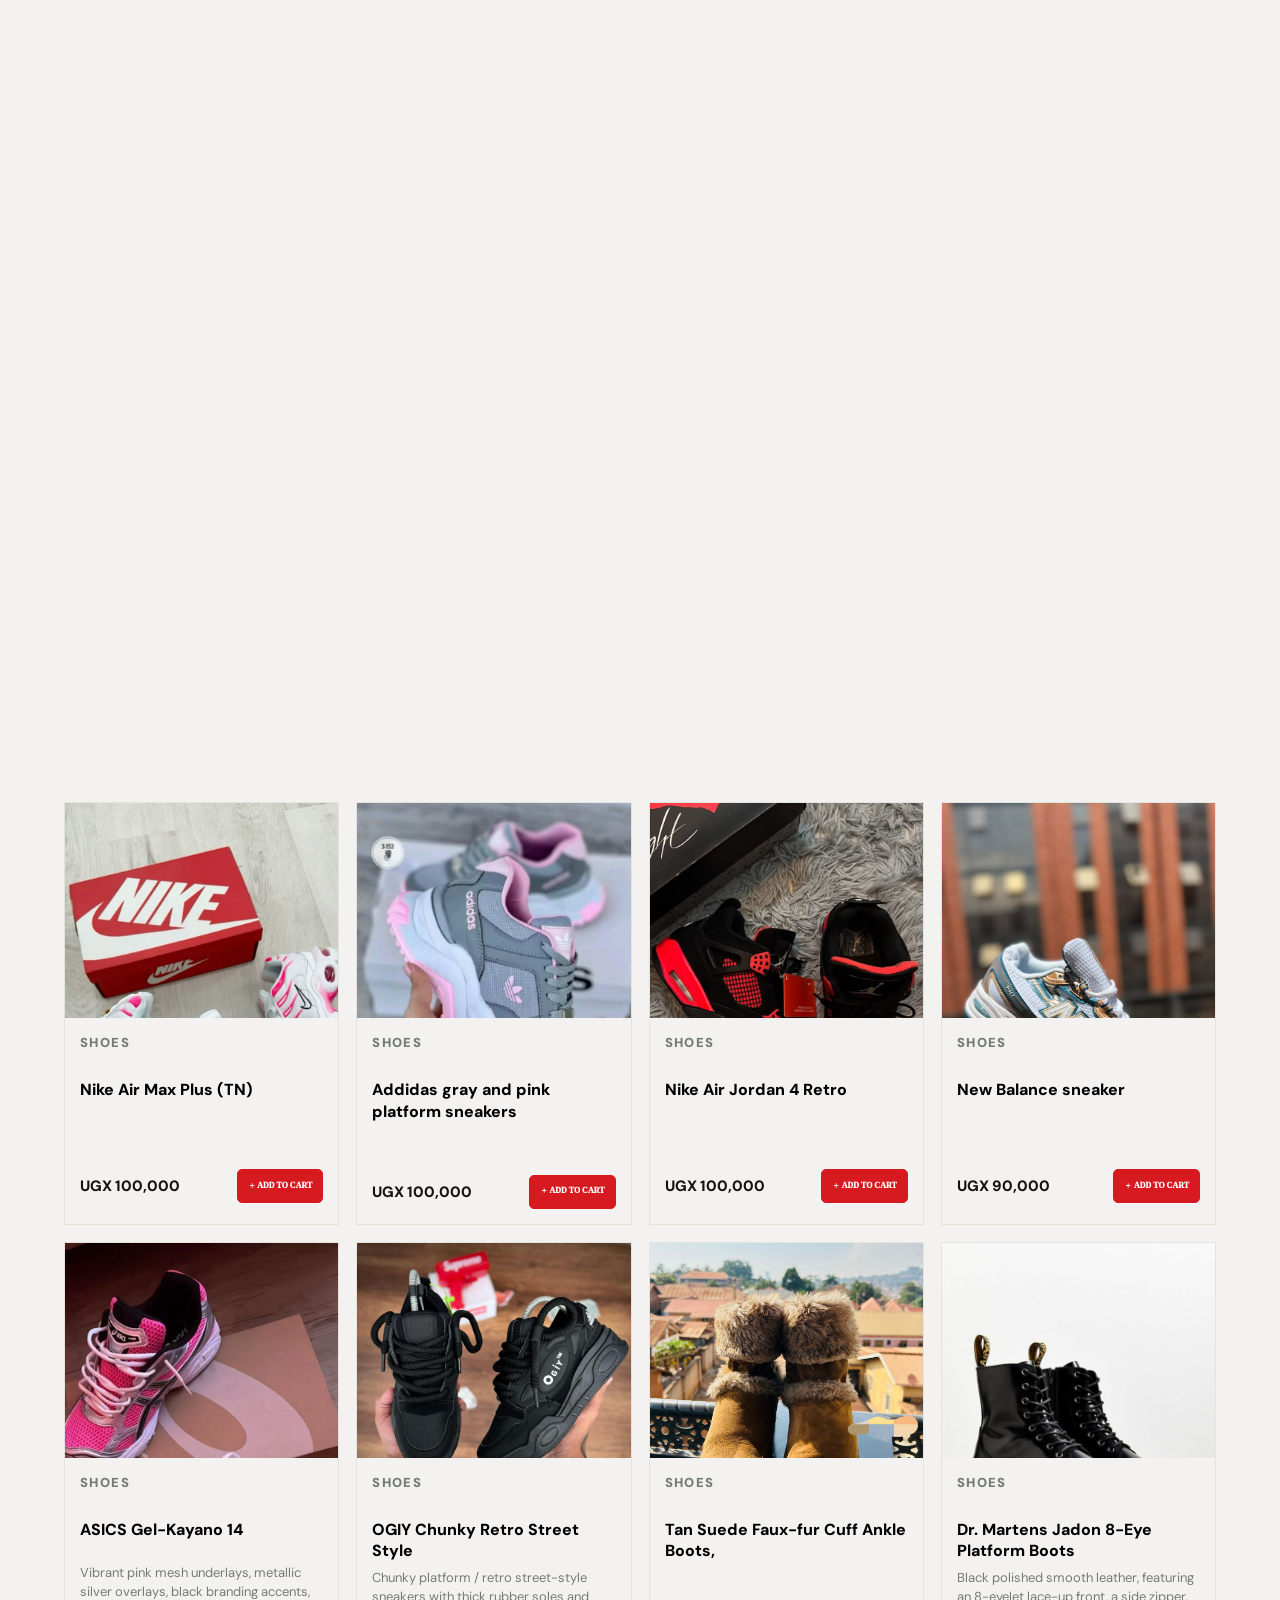
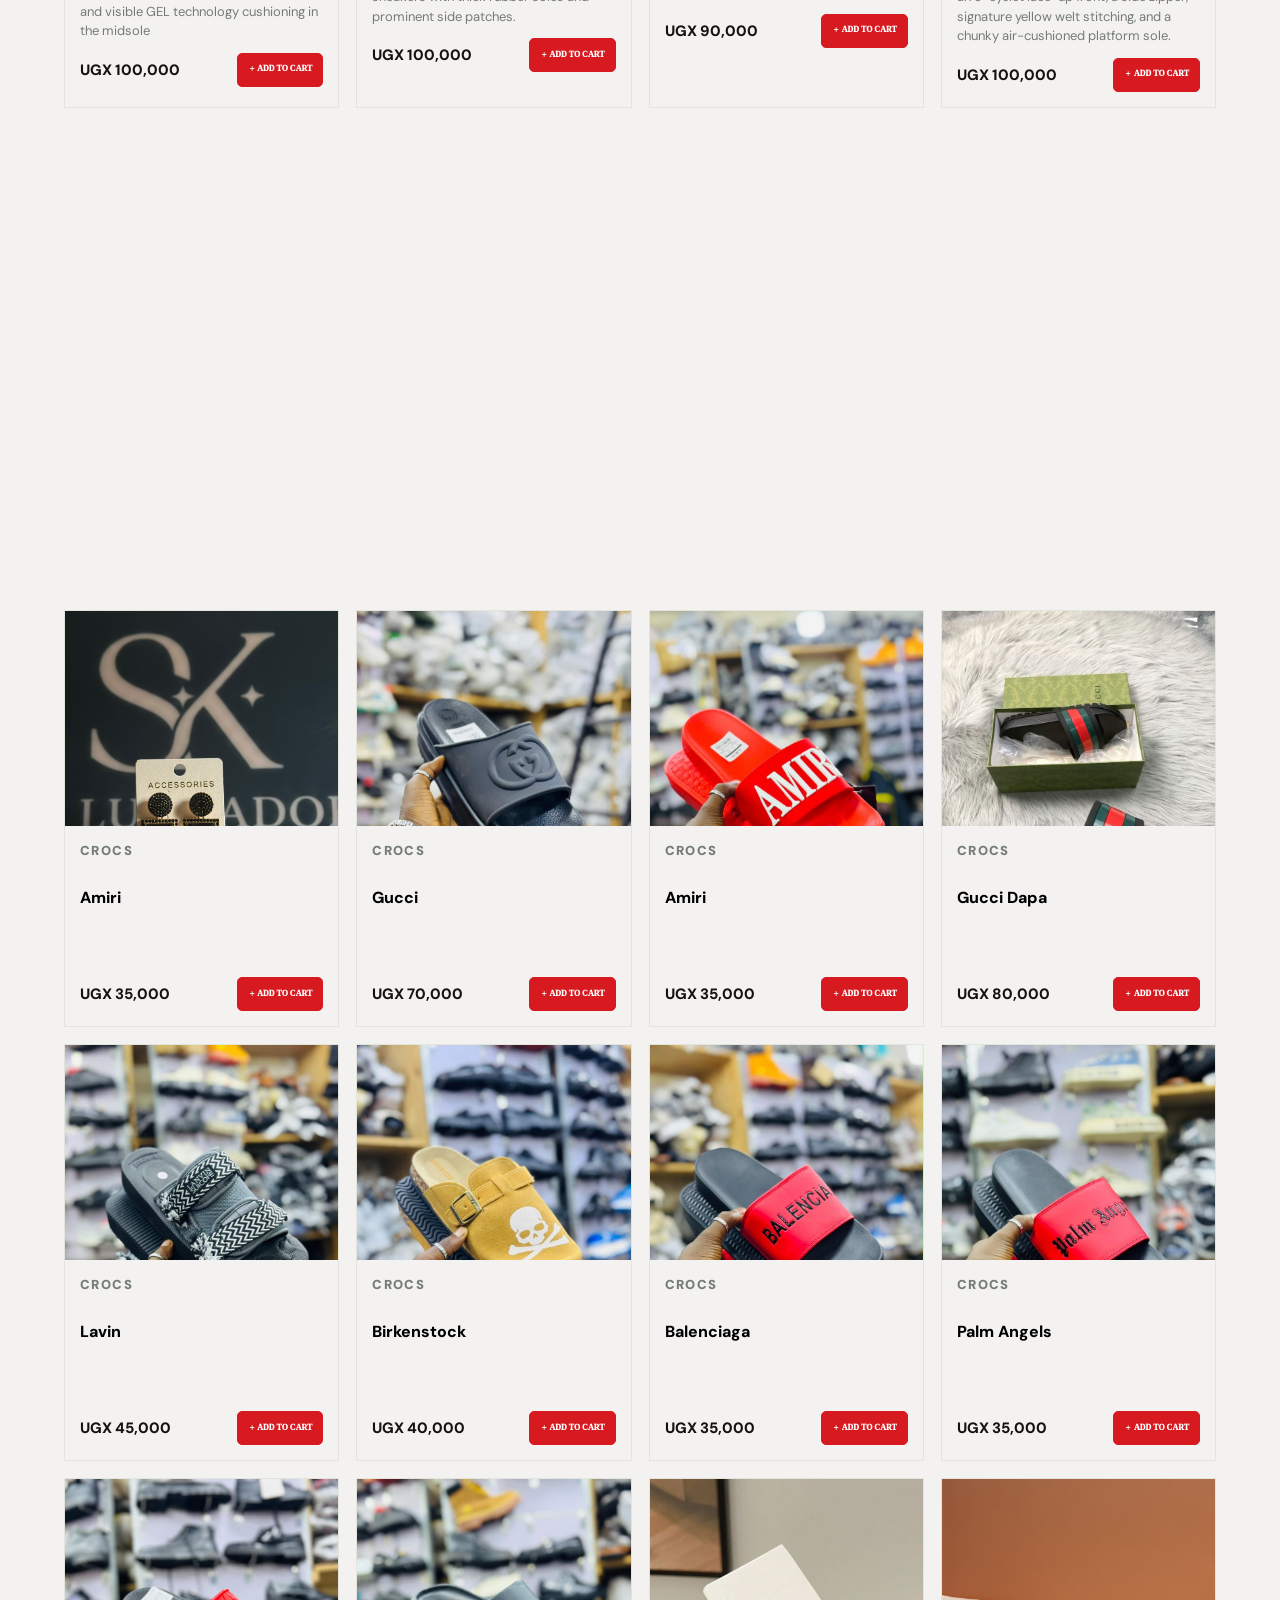
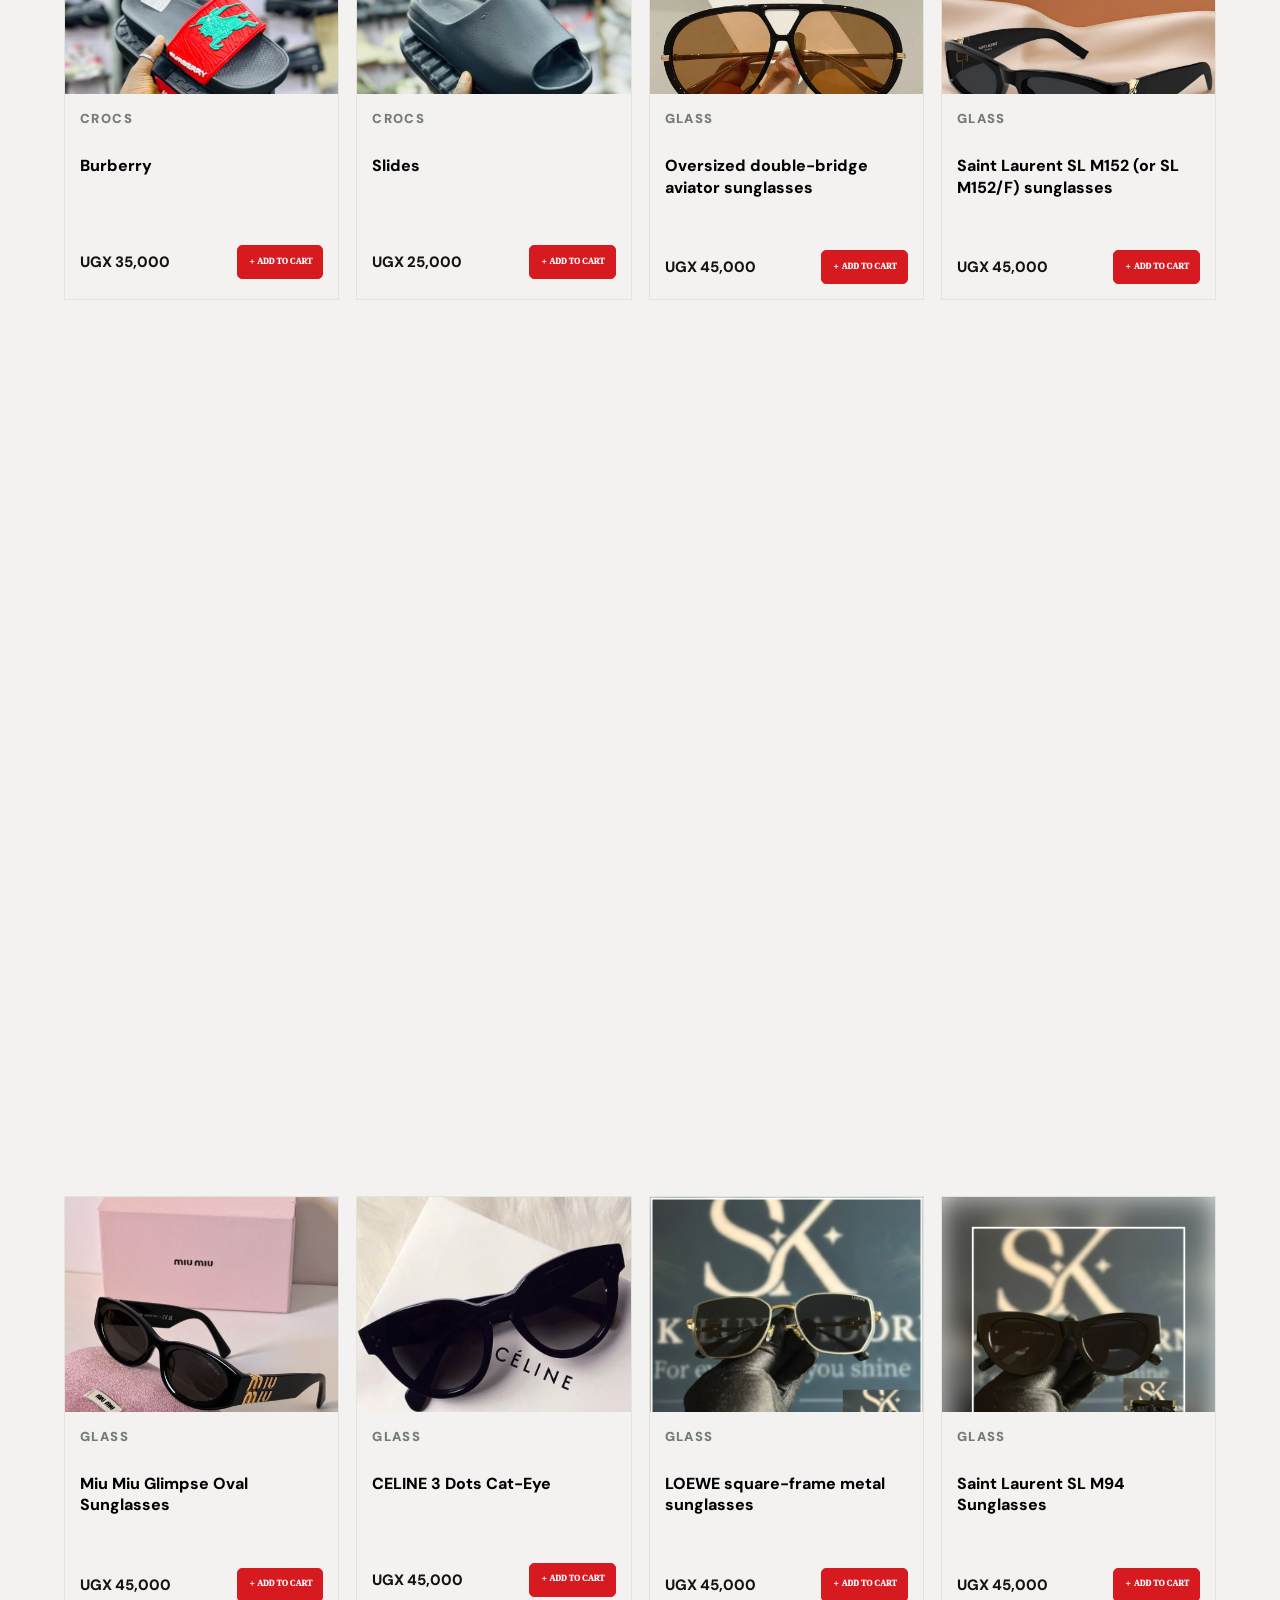
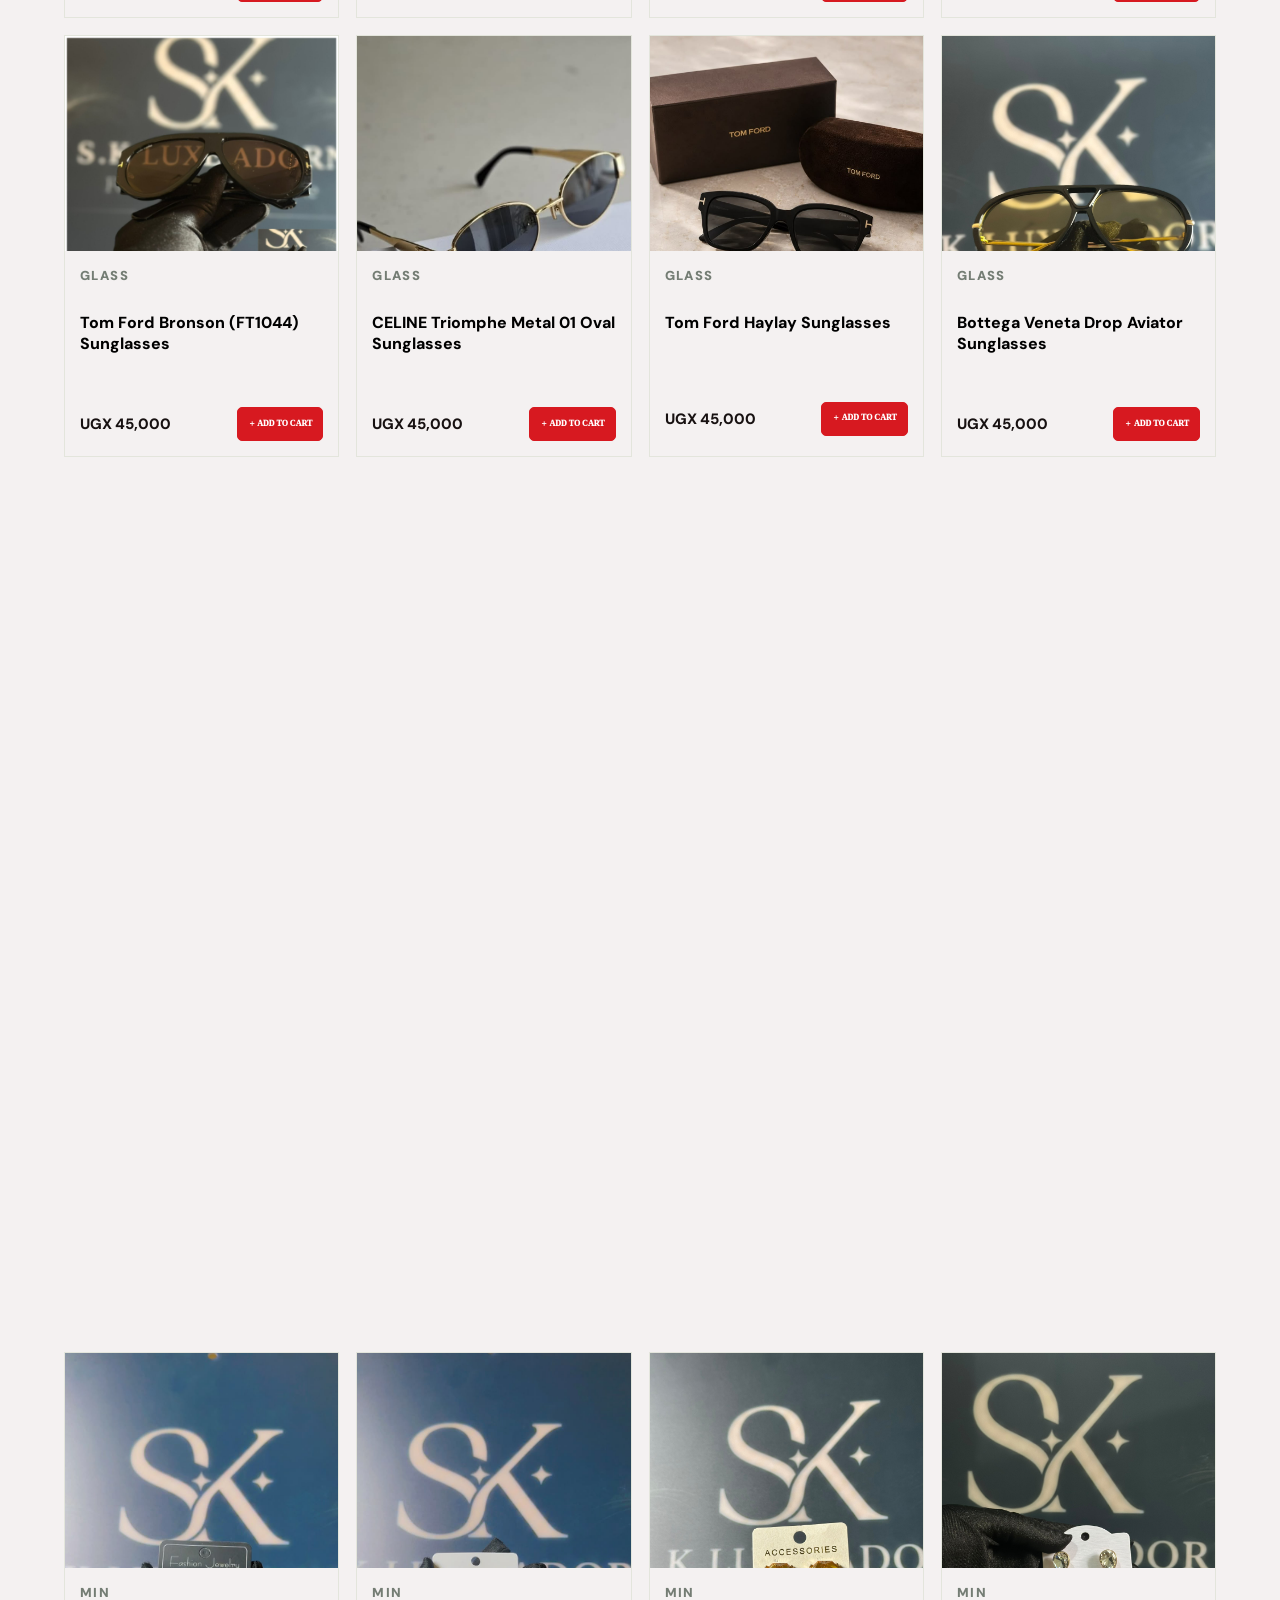
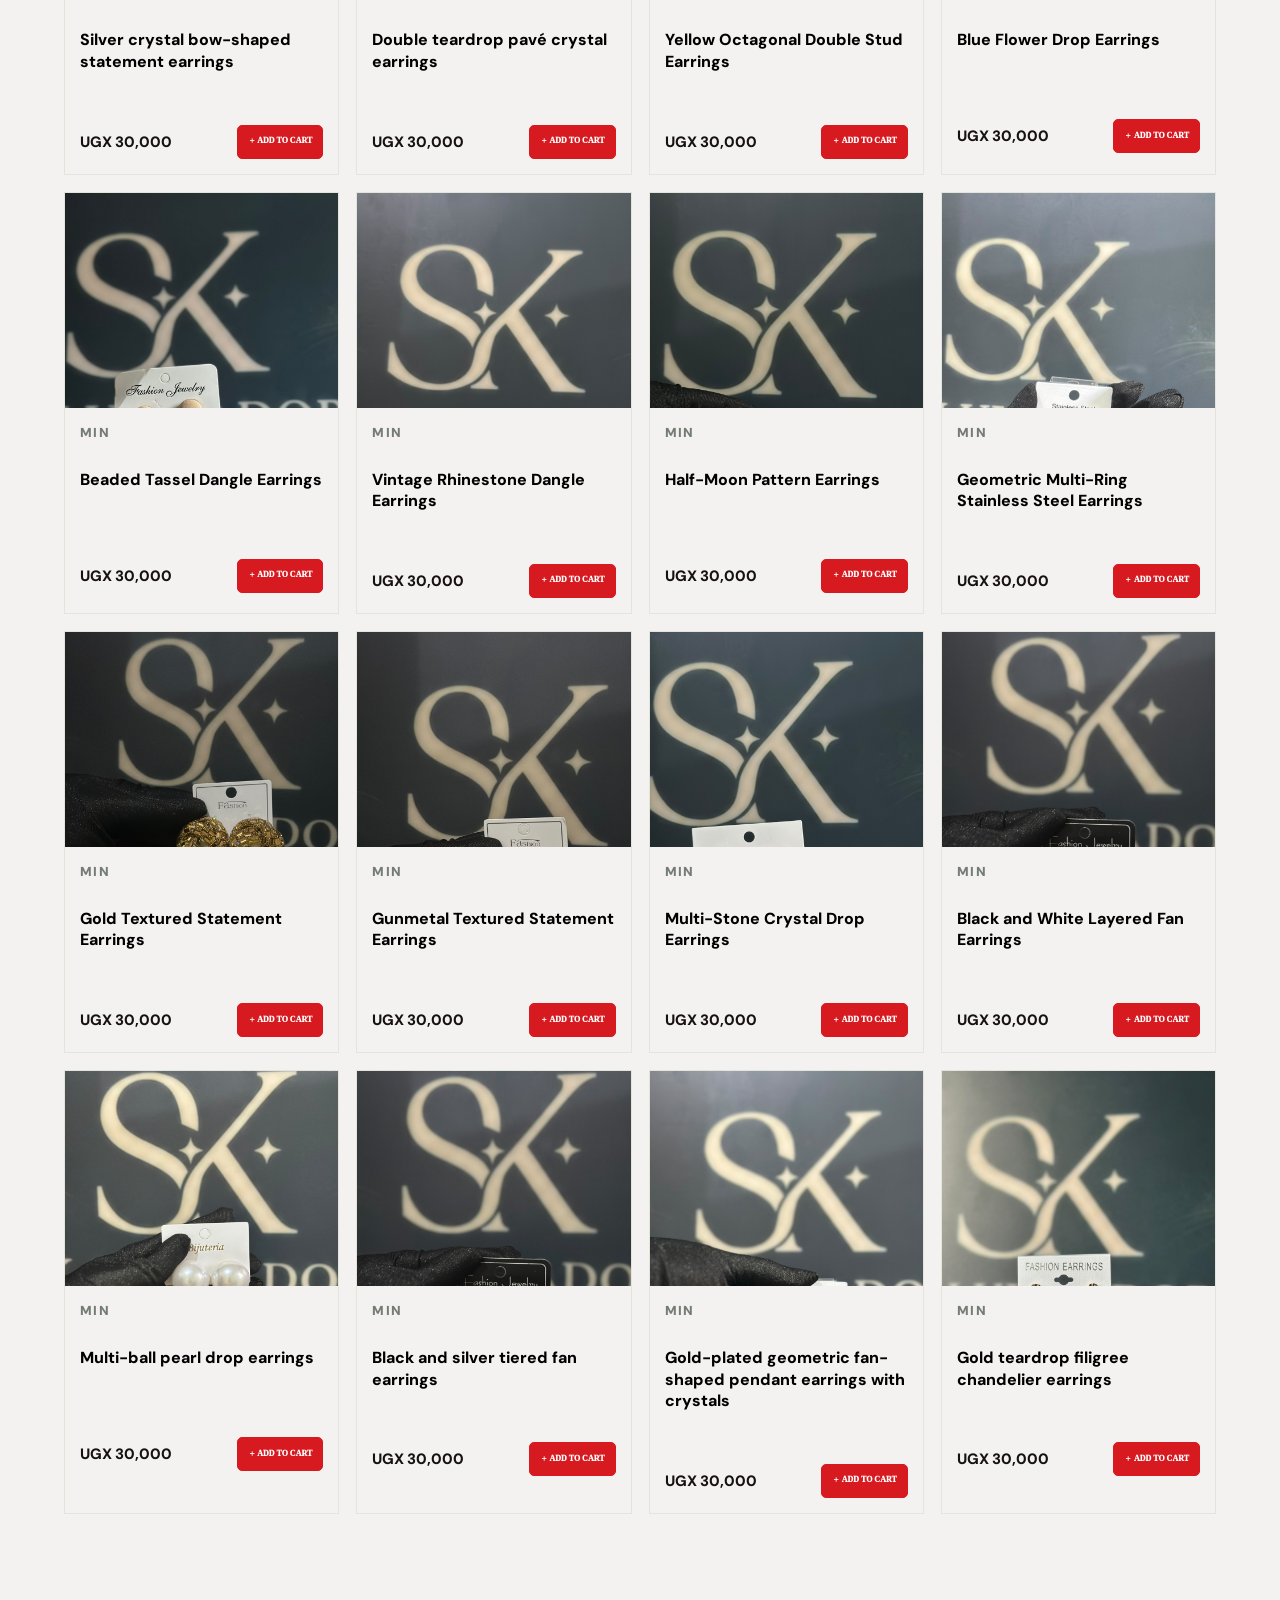
<file: shop.html>
<!DOCTYPE html>
<html lang="en">
<head>
    <!-- Page settings help the site display correctly on phones and computers. -->
    <meta charset="UTF-8">
    <meta name="viewport" content="width=device-width, initial-scale=1.0">
    <meta name="theme-color" content="#0A100D">
    <meta name="description" content="GRND Online Store — tech, fashion and everyday finds.">
    <title>Shop | GRND Online Store</title>

    <!-- All page styling is kept in one easy-to-edit CSS file. -->
    <link rel="stylesheet" href="style.css">
</head>
<body>

    <!-- Announcement strip: edit this message in all pages if you want a different notice. -->
    <div class="announcement">WELCOME TO GRND ONLINE STORE <span>•</span>SHOP SMART. LIVE BETTER</div>

    <!-- Shared header: the same navigation appears on every page. -->
    <header class="site-header">
        <a class="brand" href="index.html" aria-label="GRND Online Store home">
            <img src="grnd-logo.png" alt="GRND Online Store" class="brand-image">
        </a>

        <!-- Search form sends the visitor to the Shop page with their search words. -->
        <form class="search" id="searchForm">
            <input id="searchInput" type="search" placeholder="Search products..." aria-label="Search products">
            <button type="submit" aria-label="Search">⌕</button>
        </form>

        <!-- Main navigation for larger screens. -->
        <nav class="desktop-nav" aria-label="Main navigation">
            <a href="index.html" data-page="home">Home</a>
            <a href="shop.html" data-page="shop" class="nav-active">Shop</a>
            <a href="about.html" data-page="about">About</a>
            <a href="cart.html" data-page="cart">Cart </a>
            <a href="contact.html" data-page="contact">Contact</a>
        </nav>

        <!-- Quick cart button opens the cart drawer. -->
        <button class="cart-button" id="openCart" type="button">
            Cart 🛒 <b id="cartCount">0</b>
        </button>

        <!-- Mobile menu button appears on small screens. -->
        <button class="menu-toggle" id="menuToggle" type="button" aria-label="Open menu" aria-expanded="false">☰</button>
    </header>

    <!-- Mobile navigation is opened with the menu button. -->
    <nav class="mobile-nav" id="mobileNav" aria-label="Mobile navigation">
        <a href="index.html" data-page="home">Home</a>
        <a href="shop.html" data-page="shop" class="nav-active">Shop</a>
        <a href="about.html" data-page="about">About</a>
        <a href="cart.html" data-page="cart">Cart</a>
        <a href="contact.html" data-page="contact">Contact</a>
    </nav>

<main>

    <!-- Product filters, sorting and search results. -->
    <section class="section shop-section section-light">
        <div class="section-heading">
            <div><p class="eyebrow dark-eyebrow">SHOP SMART. LIVE BETTER
            </p><h2>All <em>products.</em></h2></div>
            <span id="productTotal">0 products</span>
        </div>

        <div class="shop-controls">
            <div class="filters" id="filterButtons">
                <button class="filter active" type="button" data-category="All">ALL PRODUCTS</button>
                <button class="filter" type="button" data-category="Tech">TECH</button>
                <button class="filter" type="button" data-category="shoes">SHOES </button>
                <button class="filter" type="button" data-category="drip">DRIPS</button>
                <button class="filter" type="button" data-category="ladies">HER KLOSET</button>
                <button class="filter" type="button" data-category="crocs">SANDALS   </button>

<button class="filter" type="button" data-category="nec">CHAINS & NECKLACES</button>
<button class="filter" type="button" data-category="glass">GLASSES</button>
<button class="filter" type="button" data-category="min">EARINGS</button>
            </div>
            <label class="sort-label">Sort by
                <select id="sortSelect">
                    <option value="featured">Featured</option>
                    <option value="low">Price: low to high</option>
                    <option value="high">Price: high to low</option>
                    <option value="az">Name: A–Z</option>
                </select>
            </label>
        </div>

        <!-- JavaScript creates each product card from the PRODUCTS list in app.js. -->
        <div class="product-grid" id="productGrid"></div>
        <p class="empty-state" id="emptyState" hidden>No products match your search. Try another word or category or  Contact for clarity. </p>
    </section>

</main>

    <!-- Shared footer. Change the slogan here on every page if needed. -->
    <footer class="site-footer">
        <a class="brand footer-brand" href="index.html">
            <span class="brand-mark"><span class="brand-dot"></span></span>
             <img src="grnd-logo.png" alt="GRND Online Store" class="brand-image">
        </a>
        <p>SHOP SMART. LIVE BETTER.</p>
        <small>© <span id="year"></span> GRND ONLINE STORE</small>
    </footer>


    <!-- Dark background behind the cart drawer and pop-up windows. -->
    <div class="overlay" id="overlay"></div>

    <!-- Quick cart drawer shared by all pages. -->
    <aside class="cart-drawer" id="cartDrawer" aria-label="Shopping cart">
        <div class="drawer-head">
            <div>
                <p class="eyebrow">YOUR SELECTION</p>
                <h2>Your Cart<span id="drawerCount">(0)</span></h2>
            </div>
            <button class="close-button" id="closeCart" type="button" aria-label="Close cart">×</button>
        </div>
        <div class="cart-items" id="cartItems"></div>
        <div class="cart-footer">
            <div class="subtotal"><span>Subtotal</span><b id="cartSubtotal">UGX 0</b></div>
            <button class="btn full-button" id="checkoutButton" type="button">Continue to checkout ↗</button>
        </div>
    </aside>

    <!-- Product details pop-up. -->
    <section class="modal" id="productModal" role="dialog" aria-modal="true" aria-label="Product details">
        <button class="close-button modal-close" id="closeProduct" type="button" aria-label="Close">×</button>
        <div id="productDetails"></div>
    </section>

    <!-- WhatsApp order form. It does not collect online payments. -->
    <section class="modal checkout-modal" id="checkoutModal" role="dialog" aria-modal="true" aria-labelledby="checkoutTitle">
        <button class="close-button modal-close" id="closeCheckout" type="button" aria-label="Close">×</button>
        <p class="eyebrow">ALMOST THERE</p>
        <h2 id="checkoutTitle">Complete your order</h2>
        <p class="modal-intro">Share your details. GRND will confirm product availability, delivery and payment with you.</p>
        <form id="checkoutForm" class="checkout-form">
            <label>Full name<input name="name" autocomplete="name" required></label>
            <label>Phone number<input name="phone" type="tel" autocomplete="tel" required></label>
            <label>Delivery location<input name="location" autocomplete="street-address" required></label>
            <label>Order note <textarea name="note" rows="3" placeholder="Optional details"></textarea></label>
            <div class="checkout-summary"><span>Order subtotal</span><b id="checkoutSubtotal">UGX 0</b></div>
            <button class="btn full-button" type="submit">Send order on WhatsApp ↗</button>
            <small>Demo checkout — no online payment is collected.</small>
        </form>
    </section>

    <!-- Custom confirmation window shown before removing a product. -->
    <section class="modal confirm-modal" id="confirmModal" role="dialog" aria-modal="true" aria-label="Confirm item removal">
        <div class="confirm-icon">!</div>
        <p class="eyebrow">PLEASE CONFIRM</p>
        <h2>Remove this item?</h2>
        <p><strong id="confirmProductName"></strong> will be removed from your bag.</p>
        <div class="confirm-actions">
            <button class="btn btn-muted" id="cancelRemove" type="button">Keep item</button>
            <button class="btn btn-danger" id="confirmRemove" type="button">Yes, remove</button>
        </div>
    </section>

    <!-- Small message shown after actions such as adding a product. -->
    <div class="toast" id="toast" role="status" aria-live="polite"></div>

    <!-- Shared JavaScript powers every page. -->
    <script src="app.js"></script>

</body>
</html>
</file>
<file: style.css>
@import url("https://fonts.googleapis.com/css2?family=Barlow+Condensed:wght@600;700;800;900&family=DM+Sans:wght@400;500;600;700;800&display=swap");

/* ============================================================
   GRND ONLINE STORE 3.0 — MAIN STYLESHEET
   The design combines the original multi-page store with the
   smooth, luxury feel of version 2.0.

   EASY EDIT:
   Change the colours inside :root to update the whole website.
   ============================================================ */


/* ------------------------------------------------------------
   1. WEBSITE COLOURS AND SHARED SETTINGS
   ------------------------------------------------------------ */
:root {
    --black: #080808;
    --charcoal: #171717;
    --charcoal-light: #262626;
    --neon: #E50920;
    --neon-dark: #B80719;
    --forest: #510914;
    --ivory: #F4F1F1;
    --white: #FFFFFF;
    --gold: #C7A66A;
    --grey: #A5ADA6;
    --dark-text: #171111;
    --page-width: 1240px;
}

/* ------------------------------------------------------------
   2. BASIC RESET
   ------------------------------------------------------------ */
* {
    box-sizing: border-box;
    margin: 0;
    padding: 0;
}

html {
    scroll-behavior: smooth;
}

body {
    min-width: 320px;
    overflow-x: hidden;
    background: var(--black);
    color: var(--white);
    font-family: "DM Sans", Arial, sans-serif;
    line-height: 1.5;
}

.site-header {
    position: sticky;
    top: 0;
    z-index: 1000;

    background: rgba(10, 10, 10, 0.72);
    backdrop-filter: blur(15px);
    -webkit-backdrop-filter: blur(15px);

    border-bottom: 1px solid rgba(255, 255, 255, 0.08);
}


a {
    color: inherit;
    text-decoration: none;
}

button,
input,
textarea,
select {
    font: inherit;
}

button,
a {
    -webkit-tap-highlight-color: transparent;
}

button {
    cursor: pointer;
}

img {
    display: block;
    max-width: 100%;
}

/* Import fonts for the bold GRND headings and clean body text. */

/* ------------------------------------------------------------
   3. SMALL ANNOUNCEMENT STRIP
   ------------------------------------------------------------ */
.announcement {
    display: flex;
    min-height: 32px;
    align-items: center;
    justify-content: center;
    gap: 8px;
    padding: 7px 12px;
    background:#c4103d;
    color: white;
    text-align: center;
    font-size: 9px;
    font-weight: 900;
    letter-spacing: 1.8px;
    
}

.announcement span {
    opacity: 0.55;
}


/* ------------------------------------------------------------
   4. HEADER, LOGO, SEARCH AND NAVIGATION
   ------------------------------------------------------------ */
.site-header {
    position: sticky;
    top: 0;
    z-index: 20;
    display: flex;
    min-height: 82px;
    align-items: center;
    gap: 24px;
    padding: 0 max(5%, calc((100vw - var(--page-width)) / 2));
    border-bottom: 1px solid rgba(255, 255, 255, 0.09);
    background: rgba(10, 16, 13, 0.96);
}

/* The GRND logo is text for now, so you can replace it with your own image later. */
.brand-image {
    width: 90px !important;
    min-width: 90px !important;
    max-width: none !important;
    max-height: none !important;
    height: auto !important;
    object-fit: contain;
}

.brand {
    color: var(--neon);
    font-family: "Barlow Condensed", Impact, sans-serif;
    font-size: 43px;
    font-style: italic;
    font-weight: 900;
    line-height: 0.8;
    letter-spacing: -3px;
    text-shadow: 3px 2px 0 var(--forest), 5px 4px 0 rgba(0, 0, 0, 0.7);
    transform: rotate(-4deg) skew(-8deg);
}

.brand-dot {
    color: var(--white);
}

.brand-sub {
    margin-top: 9px;
    color: #D6DED7;
    font-size: 8px;
    font-weight: 900;
    letter-spacing: 3px;
}

/* Search field in the header. */
.search {
    display: flex;
    width: min(100%, 330px);
    height: 40px;
    flex: 1;
    border: 1px solid rgba(255, 255, 255, 0.18);
    background: rgba(255, 255, 255, 0.04);
}

.search input {
    width: 100%;
    min-width: 0;
    padding: 0 12px;
    border: 0;
    outline: 0;
    background: transparent;
    color: var(--white);
    font-size: 11px;
}

.search input::placeholder {
    color: #879188;
}

.search button {
    width: 43px;
    border: 0;
    background: var(--neon);
    color: var(--black);
    font-size: 23px;
}

/* Desktop navigation links. */
.desktop-nav {
    display: flex;
    align-items: center;
    gap: 22px;
    margin-left: auto;
}

.desktop-nav a {
    color: #D5DDD6;
    font-size: 11px;
    font-weight: 800;
    transition: color 0.25s ease;
}

.desktop-nav a:hover,
.desktop-nav a.nav-active {
    color: var(--neon);
}

            /* Quick cart button and quantity bubble. */
.cart-button {
    flex-shrink: 0;
    padding: 11px 14px;
    border: 1px solid white;
    background: var(--neon);
    border-radius: 5px;
    color: black;
    font-size: 10px;
    font-weight: 900;
}

.cart-button b {
    display: inline-grid;
    min-width: 19px;
    height: 19px;
    margin-left: 4px;
    place-items: center;
    border-radius: 50%;
    background: var(--black);
    color: white;
}

/* The mobile menu button is hidden on wide screens. */
.menu-toggle {
    display: none;
    border: 0;
    background: transparent;
    color: var(--white);
    font-size: 24px;
}

/* Mobile navigation is hidden until the menu button is pressed. */
.mobile-nav {
    display: none;
}


/* ------------------------------------------------------------
   5. BUTTONS AND SMALL TEXT LINKS
   ------------------------------------------------------------ */
.btn {
    display: inline-flex;
    min-height: 44px;
    align-items: center;
    justify-content: center;
    gap: 18px;
    padding: 13px 19px;
    border: 1px solid white;
    border-radius: 5px;
    background: var(--neon);
    color: white;
    font-size: 10px;
    font-weight: 900;
    letter-spacing: 0.6px;
    transition: 2s ease-in;
}

.btn:hover {
    transform: translateY(-3px);
    background: red;
    box-shadow: 0 10px 28px rgba(168, 255, 79, 0.16);
}

.btn-dark {
    border-color: var(--black);
    background: var(--black);
    color: var(--neon);
}

.btn-light {
    border-color: var(--white);
    background: var(--white);
    color: var(--black);
}

.btn-muted {
    border-color: #D9DDD5;
    background: #E7E9E2;
    color: var(--dark-text);
}

.btn-danger {
    border-color: var(--black);
    background: var(--black);
    color: var(--neon);
}

.full-button {
    width: 100%;
}

.text-link {
    display: inline-block;
    margin-left: 16px;
    padding-bottom: 5px;
    border-bottom: 1px solid currentColor;
    color: var(--white);
    font-size: 10px;
    font-weight: 800;
}

.heading-link {
    color: var(--forest);
    font-size: 11px;
    font-weight: 900;
}

.light-link {
    color: var(--neon);
}


/* ------------------------------------------------------------
   6. SHARED HEADINGS AND SECTION SPACING
   ------------------------------------------------------------ */
    .eyebrow {
    margin-bottom: 15px;
    color: var(--neon);
    font-size: 9px;
    font-weight: 900;
    letter-spacing: 2.4px;
}

.dark-eyebrow {
    color: var(--neon);
}

.section {
    padding: 90px max(5%, calc((100vw - var(--page-width)) / 2));
}

.section-light {
    background: var(--ivory);
    color: var(--dark-text);
}

.section-heading {
    display: flex;
    align-items: end;
    justify-content: space-between;
    gap: 25px;
    margin-bottom: 32px;
    
}

.section-heading h2,
.values-section h2 {
    font-family: "Barlow Condensed", Impact, sans-serif;
    font-size: clamp(40px, 5vw, 60px);
    font-weight: 900;
    line-height: 0.95;
    text-transform: uppercase;

}

.section-heading h2 em,
.values-section h2 em {
    color: var(--forest);
    font-style: normal;
}

.featured-section .section-heading h2 em {
    color: var(--neon);
}


/* ------------------------------------------------------------
   7. HOME PAGE HERO SLIDESHOW
   ------------------------------------------------------------ */
.hero {
    position: relative;
    height: min(76vw, 720px);
    min-height: 590px;
    max-height: 760px;
    overflow: hidden;
    background: var(--black);
}

.hero-slides,
.hero-slide {
    position: absolute;
    inset: 0;
}

.hero-slide {
    z-index: 0;
    overflow: hidden;
    opacity: 0;
    visibility: hidden;
    transition: opacity 1.25s ease, visibility 1.25s ease;
}

.hero-slide.is-active {
    z-index: 1;
    opacity: 1;
    visibility: visible;
}

.hero-slide > img {
    width: 100%;
    height: 100%;
    object-fit: cover;
    transform: scale(1.08);
    transition: transform 7s ease;
}

.hero-slide.is-active > img {
    transform: scale(1);
}

/* Dark gradient keeps the text readable over different photographs. */
.hero-overlay {
    position: absolute;
    inset: 0;
    background: linear-gradient(90deg, rgba(4, 10, 6, 0.9), rgba(4, 10, 6, 0.58) 48%, rgba(4, 10, 6, 0.08));
}

.hero-copy {
    position: absolute;
    top: 50%;
    left: max(8%, calc((100vw - var(--page-width)) / 2));
    z-index: 2;
    width: min(580px, 78%);
    opacity: 0;
    transform: translateY(-40%);
    transition: opacity 0.9s ease, transform 0.9s ease;
    transition-delay: 0.2s;
}

.hero-slide.is-active .hero-copy {
    opacity: 1;
    transform: translateY(-50%);
}

.hero h1,
.page-hero h1,
.promo-band h2,
.contact-copy h2 {
    font-family: "Barlow Condensed", Impact, sans-serif;
    font-size: clamp(54px, 7vw, 88px);
    font-weight: 900;
    line-height: 0.86;
    letter-spacing: -1px;
    text-transform: uppercase;
}

.hero h1 em,
.page-hero h1 em,
.promo-band h2 em,
.contact-copy h2 em {
    color: var(--neon);
    font-style: normal;
}

.hero-text {
    max-width: 390px;
    margin: 23px 0 27px;
    color: #D5DDD6;
    font-size: 13px;
    line-height: 1.8;
}

.hero-label {
    position: absolute;
    right: 7%;
    bottom: 45px;
    z-index: 3;
    color: white;
    font-size: 9px;
    font-weight: 800;
    letter-spacing: 2px;
    opacity: 0.75;
}

.hero-side-note {
    position: absolute;
    top: 50%;
    right: 25px;
    z-index: 3;
    color: white;
    font-size: 8px;
    letter-spacing: 2px;
    writing-mode: vertical-rl;
    opacity: 0.7;
}

/* Slideshow arrows, dots and counter. */
.hero-controls {
    position: absolute;
    right: 7%;
    bottom: 38px;
    z-index: 5;
    display: flex;
    align-items: center;
    gap: 12px;
}

.hero-controls > button {
    display: grid;
    width: 34px;
    height: 34px;
    place-items: center;
    border: 1px solid rgba(255, 255, 255, 0.55);
    border-radius: 50%;
    background: rgba(0, 0, 0, 0.18);
    color: white;
    transition: background 0.2s ease, color 0.2s ease;
}

.hero-controls > button:hover {
    background: var(--neon);
    color: var(--black);
}

.slide-dots {
    display: flex;
    gap: 6px;
}

.slide-dot {
    width: 7px;
    height: 7px;
    border: 0;
    border-radius: 10px;
    background: rgba(255, 255, 255, 0.45);
}

.slide-dot.is-active {
    width: 22px;
    background: var(--neon);
}

#slideCounter {
    margin-left: 4px;
    color: white;
    font-size: 9px;
    letter-spacing: 1px;
}


/* ------------------------------------------------------------
   8. HOME PAGE BENEFITS ROW
   ------------------------------------------------------------ */
.benefits {
    display: grid;
    grid-template-columns: repeat(3, 1fr);
    gap: 15px;
    padding: 25px 8%;
    border-bottom: 1px solid #E3E6DE;
    background: var(--white);
    color: var(--dark-text);
}

.benefits div {
    text-align: center;
    font-size: 10px;
    font-weight: 900;
    letter-spacing: 0.7px;
}

.benefits div span {
    margin-right: 6px;
    color: var(--forest);
}

.benefits small {
    display: block;
    margin-top: 5px;
    color: #788078;
    font-size: 10px;
    font-weight: 400;
}


/* ------------------------------------------------------------
   9. CATEGORY CARDS
   ------------------------------------------------------------ */
.category-grid {
    display: grid;
    grid-template-columns: repeat(3, 1fr);
    gap: 16px;
}

.category-card {
    position: relative;
    display: flex;
    min-height: 280px;
    flex-direction: column;
    justify-content: space-between;
    overflow: hidden;
    padding: 20px;
    background: var(--charcoal);
    color: white;
}

.category-card::after {
    position: absolute;
    inset: 0;
    background: linear-gradient(0deg, rgba(0, 0, 0, 0.82), rgba(0, 0, 0, 0.03) 80%);
    content: "";
}

.category-card img {
    position: absolute;
    inset: 0;
    width: 100%;
    height: 100%;
    object-fit: cover;
    transition: transform 0.8s ease;
}

.category-card:hover img {
    transform: scale(1.08);
}

.category-card span,
.category-card strong,
.category-card b {
    position: relative;
    z-index: 1;
}

.category-card span {
    font-size: 9px;
    font-weight: 900;
    letter-spacing: 1.5px;
}

.category-card strong {
    max-width: 220px;
    font-family: "Barlow Condensed", Impact, sans-serif;
    font-size: 32px;
    font-weight: 800;
    line-height: 0.95;
    text-transform: uppercase;
}

.category-card b {
    align-self: flex-end;
    color: var(--neon);
    font-size: 21px;
}


/* ------------------------------------------------------------
   10. FEATURED PRODUCTS AND SHOP PRODUCT CARDS
   ------------------------------------------------------------ */
.featured-section {
    background: var(--black);
    color: white;
    background-image: radial-gradient(ellipse at 85% 10%, rgba(75, 125, 78, 0.17), transparent 38%);
}

.product-grid {
    display: grid;
    grid-template-columns: repeat(4, minmax(0, 1fr));
    gap: 17px;
}

.product-card {
    min-width: 0;
    overflow: hidden;
    border: 1px solid rgba(255, 255, 255, 0.09);
    background: var(--charcoal);
    transition: transform 0.35s ease, border-color 0.35s ease, box-shadow 0.35s ease;
}

.section-light .product-card {
    border-color: #E3E5DC;
    background: transparent;
    color: black;
}

.product-card:hover {
    
    transform: translateY(-7px);
    box-shadow: 0 18px 38px rgba(0, 0, 0, 0.18), 0 0 22px rgba(168, 255, 79, 0.08);

}



.product-visual {
    position: relative;
    display: grid;
    height: 215px;
    place-items: center;
    overflow: hidden;
    background: var(--charcoal-light);
    cursor: pointer;
}

.section-light .product-visual {
    background: #E8E9E1;
}

.product-visual img {
    width: 100%;
    height: 100%;
    object-fit: cover;
    transition: transform 0.7s ease;
}

.product-card:hover .product-visual img {
    transform: scale(1.06);
}



.product-info {
    padding: 15px;
}

.product-category {
    color: var(--neon-dark);
    font-size: 8px;
    font-weight: 900;
    letter-spacing: 1.4px;
    text-transform: uppercase;
}

.section-light .product-category {
    color: var(--forest);
}

.product-info h3 {
    min-height: 38px;
    margin: 8px 0 6px;
    font-size: 12px;
    font-weight: 800;
}

.product-info p {
    min-height: 34px;
    margin-bottom: 12px;
    color: #AAB2AB;
    font-size: 10px;
    line-height: 1.6;
}

.section-light .product-info p {
    color: #747D74;
}

.product-bottom {
    display: flex;
    align-items: center;
    justify-content: space-between;
    gap: 7px;
}

.price {
    color: white;
    font-size: 11px;
    font-weight: 900;
    white-space: nowrap;
}

.section-light .price {
    color: var(--dark-text);
}

.add-button {
    min-height: 34px;
    padding: 8px 10px;
    border: 1px solid white;
    border-radius:5px;
    background: var(--neon);
    color: white;
    font-size: 8px;
    font-family: 'Times New Roman', Times, serif;
    font-weight: 1000;
    white-space: nowrap;
    transition: background 0.2s ease, transform 0.2s ease;
}

.add-button:hover {
    transform: translateY(-2px);
    background: red;
}

.add-button:disabled {
    cursor: wait;
    opacity: 0.75;
}

.add-button.is-loading {
    background: var(--black);
    color: var(--neon);
}

.empty-state {
    padding: 35px 0;
    color: #7D867E;
    text-align: center;
}


/* ------------------------------------------------------------
   11. PROMOTIONAL BAND
   ------------------------------------------------------------ */
.promo-band {
    display: flex;
    align-items: center;
    justify-content: space-between;
    gap: 28px;
    padding: 55px max(7%, calc((100vw - 1100px) / 2));
    background: var(--forest);
    color: white;
}

.promo-band h2 {
    font-size: clamp(35px, 4.5vw, 55px);
}

.promo-band h2 em {
    color: var(--neon);
}

.promo-band > p {
    max-width: 300px;
    color: #D5E1D7;
    font-size: 11px;
    line-height: 1.8;
}


/* ------------------------------------------------------------
   12. PAGE HERO FOR SHOP, ABOUT, CONTACT AND CART
   ------------------------------------------------------------ */
.page-hero {
    position: relative;
    overflow: hidden;
    padding: 65px max(7%, calc((100vw - 1100px) / 2));
    background: var(--black);
    color: white;
}

.page-hero::after {
    position: absolute;
    top: 52%;
    right: -5%;
    width: 390px;
    height: 75px;
    background: red;
    content: "";
    opacity: 0.9;
    transform: rotate(-22deg);
}

.page-hero h1 {
    position: relative;
    z-index: 1;
    font-size: clamp(48px, 6.5vw, 78px);
}

.page-hero > p:last-of-type {
    position: relative;
    z-index: 1;
    max-width: 480px;
    margin-top: 20px;
    color: #C6CEC7;
    font-size: 12px;
    line-height: 1.8;
}

.page-hero-mark {
    position: absolute;
    right: 8%;
    bottom: -35px;
    color: rgba(168, 255, 79, 0.12);
    font-family: "Barlow Condensed", Impact, sans-serif;
    font-size: 190px;
    font-weight: 900;
    line-height: 1;
    letter-spacing: -10px;
}


/* ------------------------------------------------------------
   13. SHOP FILTERS AND SORTING
   ------------------------------------------------------------ */
.shop-section {
    min-height: 480px;
}

.shop-controls {
    display: flex;
    align-items: center;
    justify-content: space-between;
    gap: 18px;
    margin-bottom: 25px;
}

.filters {
    display: flex;
    flex-wrap: wrap;
    gap: 8px;
}

.filter {
    padding: 9px 14px;
    border: 1px solid #D6DCD1;
    background: white;
    color: var(--dark-text);
    font-size: 9px;
    font-weight: 900;
    transition: all 0.2s ease;
}

.filter:hover,
.filter.active {
    border-color: var(--forest);
    background: var(--forest);
    color: white;
}

.sort-label {
    display: flex;
    align-items: center;
    gap: 8px;
    color: #647064;
    font-size: 10px;
    white-space: nowrap;
}

.sort-label select {
    max-width: 170px;
    padding: 9px;
    border: 1px solid #D6DCD1;
    background: white;
    color: var(--dark-text);
    font-size: 10px;
}


/* ------------------------------------------------------------
   14. ABOUT PAGE
   ------------------------------------------------------------ */
.about-section {
    display: grid;
    grid-template-columns: 1fr 1fr;
    align-items: center;
    gap: 8%;
}

.about-art {
    position: relative;
    display: grid;
    min-height: 360px;
    place-items: center;
    overflow: hidden;
    background: black;
}

.about-art::before {
    position: absolute;
    width: 120%;
    height: 65px;
    content: "";
    transform: rotate(-24deg);
}

.about-graffiti {
    position: relative;
    z-index: 1;
    color: white;
    font-family: "Barlow Condensed", Impact, sans-serif;
    font-size: clamp(90px, 12vw, 150px);
    font-style: italic;
    font-weight: 900;
    letter-spacing: -7px;
    text-shadow: 7px 6px 0 var(--forest), 12px 10px 0 var(--black);
    transform: rotate(-8deg);
}

.about-graffiti span {
    color: var(--neon);
}

.about-art small {
    position: absolute;
    bottom: 20px;
    color: white;
    font-size: 8px;
    font-weight: 900;
    letter-spacing: 2px;
}

.about-copy h2 {
    margin-bottom: 20px;
    font-family: "Barlow Condensed", Impact, sans-serif;
    font-size: clamp(43px, 5vw, 65px);
    font-weight: 900;
    line-height: 0.9;
}

.about-copy h2 em {
    color: var(--forest);
    font-style: normal;
}

.about-copy > p:not(.eyebrow) {
    margin-bottom: 15px;
    color: #687268;
    font-size: 12px;
    line-height: 1.9;
}

.values-section {
    padding: 80px max(7%, calc((100vw - 1100px) / 2));
    background: var(--black);
    color: white;
}

.values-section h2 em {
    color: var(--neon);
}

.values-grid {
    display: grid;
    grid-template-columns: repeat(3, 1fr);
    gap: 15px;
    margin-top: 30px;
}

.value-card {
    padding: 25px;
    border: 1px solid rgba(255, 255, 255, 0.12);
    background: var(--charcoal);
}

.value-card span {
    color: var(--neon);
    font-size: 10px;
    font-weight: 900;
}

.value-card h3 {
    margin: 18px 0 10px;
    font-family: "Barlow Condensed", Impact, sans-serif;
    font-size: 25px;
}

.value-card p {
    color: #AAB3AC;
    font-size: 11px;
    line-height: 1.8;
}


/* ------------------------------------------------------------
   15. CONTACT PAGE
   ------------------------------------------------------------ */
.contact-section {
    display: grid;
    grid-template-columns: 1fr 1fr;
    align-items: center;
    gap: 8%;
    padding: 85px max(8%, calc((100vw - 1100px) / 2));
    background: var(--forest);
    color: white;
}

.contact-copy h2 {
    margin-bottom: 20px;
    font-size: clamp(50px, 6vw, 75px);
}

.contact-copy > p:not(.eyebrow) {
    max-width: 390px;
    margin-bottom: 25px;
    color: #D5E1D7;
    font-size: 12px;
    line-height: 1.8;
}

.contact-panel {
    padding: 30px;
    border: 1px solid rgba(255, 255, 255, 0.3);
    background: rgba(0, 0, 0, 0.12);
}

.contact-label {
    margin: 0 0 8px;
    color: var(--neon);
    font-size: 9px;
    font-weight: 900;
    letter-spacing: 2px;
}

.contact-panel h3 {
    margin-bottom: 25px;
    font-size: 18px;
}

.contact-panel > p:not(.contact-label) {
    margin-bottom: 20px;
    color: #D5E1D7;
    font-size: 11px;
    line-height: 1.8;
}

.contact-link {
    display: inline-block;
    padding-bottom: 5px;
    border-bottom: 1px solid var(--neon);
    color: var(--neon);
    font-size: 11px;
    font-weight: 800;
}


/* ------------------------------------------------------------
   16. CART PAGE
   ------------------------------------------------------------ */
.cart-page {
    display: grid;
    grid-template-columns: minmax(0, 1.7fr) minmax(240px, 0.8fr);
    align-items: start;
    gap: 35px;
}

.cart-page-items {
    margin: 10px 0 25px;
}

.cart-page-line {
    display: flex;
    align-items: center;
    gap: 15px;
    margin-bottom: 10px;
    padding: 15px;
    border: 1px solid #E2E5DC;
    background: white;
}

.cart-page-image {
    width: 72px;
    height: 72px;
    flex-shrink: 0;
    object-fit: cover;
    background: #E8E9E1;
}

.cart-page-name {
    display: grid;
    flex: 1;
    gap: 5px;
    font-size: 12px;
}

.cart-page-name small {
    color: #778076;
    font-size: 10px;
}

.cart-page-end {
    display: grid;
    justify-items: end;
    gap: 8px;
    font-size: 11px;
}

.qty-controls {
    display: flex;
    align-items: center;
    gap: 8px;
    margin-top: 5px;
    color: var(--dark-text);
    font-size: 11px;
}

.qty-controls button {
    display: grid;
    width: 25px;
    height: 25px;
    place-items: center;
    border: 1px solid #D8DDD3;
    background: white;
    color: var(--dark-text);
}

.remove-link {
    border: 0;
    background: transparent;
    color: #8A5A22;
    font-size: 10px;
    text-decoration: underline;
}

.cart-page-summary {
    position: sticky;
    top: 105px;
    padding: 25px;
    background: white;
    color: var(--dark-text);
    box-shadow: 0 12px 35px rgba(0, 0, 0, 0.06);
}

.cart-page-summary h2 {
    margin-bottom: 25px;
    font-family: "Barlow Condensed", Impact, sans-serif;
    font-size: 34px;
    line-height: 0.95;
}

.cart-page-summary h2 em {
    color: var(--forest);
    font-style: normal;
}

.subtotal {
    display: flex;
    align-items: center;
    justify-content: space-between;
    gap: 12px;
    margin: 15px 0;
    padding: 15px 0;
    border-top: 1px solid #E1E5DC;
    border-bottom: 1px solid #E1E5DC;
    font-size: 12px;
}

.summary-note {
    margin-bottom: 20px;
    color: #747D74;
    font-size: 10px;
    line-height: 1.7;
}

.cart-continue {
    margin-left: 0;
    color: var(--forest);
}

.empty-cart {
    padding: 25px 0;
    color: #7A837A;
    font-size: 12px;
    line-height: 2;
}

.empty-cart a {
    color: var(--forest);
    font-weight: 900;
}


/* ------------------------------------------------------------
   17. FOOTER
   ------------------------------------------------------------ */
.site-footer {
    display: flex;
    align-items: center;
    justify-content: space-between;
    gap: 20px;
    padding: 30px max(5%, calc((100vw - var(--page-width)) / 2));
    background: var(--black);
    color: white;
}


.footer-brand {
    min-width: auto;
}

.footer-brand .brand-mark {
    font-size: 32px;
}

.site-footer > p,
.site-footer > small {
    color: #A0AAA1;
    font-size: 9px;
    letter-spacing: 1.4px;
}


/* ------------------------------------------------------------
   18. CART DRAWER, MODALS AND TOAST MESSAGES
   ------------------------------------------------------------ */
.overlay {
    position: fixed;
    inset: 0;
    z-index: 30;
    display: none;
    background: rgba(0, 0, 0, 0.7);
}

.overlay.show {
    display: block;
}

.cart-drawer {
    position: fixed;
    top: 0;
    right: 0;
    z-index: 40;
    display: flex;
    width: min(430px, 100%);
    height: 100vh;
    flex-direction: column;
    padding: 25px;
    background: var(--ivory);
    color: var(--dark-text);
    transform: translateX(105%);
    transition: transform 0.35s ease;
}

.cart-drawer.open {
    transform: translateX(0);
}

.drawer-head {
    display: flex;
    align-items: center;
    justify-content: space-between;
    padding-bottom: 17px;
    border-bottom: 1px solid #D9DED5;
}

.drawer-head .eyebrow {
    margin-bottom: 5px;
    color: var(--forest);
}

.drawer-head h2 {
    font-family: "Barlow Condensed", Impact, sans-serif;
    font-size: 31px;
}

.drawer-head h2 span {
    color: #788178;
    font-family: "DM Sans", Arial, sans-serif;
    font-size: 12px;
}

.close-button {
    display: grid;
    width: 35px;
    height: 35px;
    place-items: center;
    border: 0;
    background: #E4E7DF;
    color: var(--dark-text);
    font-size: 24px;
}

.cart-items {
    flex: 1;
    overflow-y: auto;
    padding: 12px 0;
}

.cart-line {
    display: flex;
    align-items: center;
    justify-content: space-between;
    gap: 12px;
    padding: 14px 0;
    border-bottom: 1px solid #DDE1D8;
    font-size: 11px;
}

.cart-line-main {
    display: flex;
    align-items: center;
    gap: 10px;
}

.cart-line-image {
    width: 55px;
    height: 55px;
    object-fit: cover;
    background: #E0E4DA;
}

.cart-line-details b {
    display: block;
    margin-bottom: 5px;
}

.cart-line-details small {
    color: #727B72;
}

.cart-footer {
    padding-top: 12px;
    border-top: 1px solid #D9DED5;
}

.modal {
    position: fixed;
    top: 50%;
    left: 50%;
    z-index: 50;
    display: none;
    width: min(500px, 92%);
    max-height: 90vh;
    overflow-y: auto;
    padding: 28px;
    background: var(--ivory);
    color: var(--dark-text);
    box-shadow: 0 20px 70px rgba(0, 0, 0, 0.35);
    transform: translate(-50%, -50%);
}

.modal.show {
    display: block;
    animation: modal-in 0.25s ease both;
}

@keyframes modal-in {
    from { opacity: 0; transform: translate(-50%, -47%); }
    to { opacity: 1; transform: translate(-50%, -50%); }
}

.modal-close {
    float: right;
    margin: -8px -8px 10px 10px;
}

.modal h2 {
    margin-bottom: 10px;
    font-family: "Barlow Condensed", Impact, sans-serif;
    font-size: 34px;
    text-transform: uppercase;
}

.modal-intro {
    margin-bottom: 20px;
    color: #6F796F;
    font-size: 11px;
    line-height: 1.7;
}

.checkout-form {
    display: grid;
    gap: 13px;
}

.checkout-form label {
    color: #39453B;
    font-size: 10px;
    font-weight: 900;
}

.checkout-form input,
.checkout-form textarea {
    display: block;
    width: 100%;
    margin-top: 6px;
    padding: 11px;
    border: 1px solid #D4DAD0;
    outline-color: var(--forest);
    background: white;
    color: var(--dark-text);
    font-size: 12px;
}

.checkout-form small {
    color: #798279;
    font-size: 9px;
    text-align: center;
}

.checkout-summary {
    display: flex;
    justify-content: space-between;
    padding: 12px 0;
    border-top: 1px solid #D9DED5;
    font-size: 12px;
}

.confirm-modal {
    text-align: center;
}

.confirm-icon {
    display: grid;
    width: 50px;
    height: 50px;
    margin: 0 auto 15px;
    place-items: center;
    border-radius: 50%;
    background: #E4EFD9;
    color: var(--forest);
    font-size: 26px;
    font-weight: 900;
}

.confirm-modal > p:not(.eyebrow) {
    color: #687268;
    font-size: 12px;
    line-height: 1.7;
}

.confirm-actions {
    display: flex;
    justify-content: center;
    gap: 10px;
    margin-top: 22px;
}

.toast {
    position: fixed;
    bottom: 22px;
    left: 50%;
    z-index: 60;
    display: none;
    padding: 13px 20px;
    border: 1px solid var(--neon);
    border-radius: 5px;
    background: var(--black);
    color: var(--neon);
    font-size: 11px;
    font-weight: 900;
    box-shadow: 0 8px 30px rgba(0, 0, 0, 0.25);
    transform: translateX(-50%);
}

.toast.show {
    display: block;
}


/* ------------------------------------------------------------
   19. SCROLL REVEAL ANIMATION
   Elements with the "reveal" class fade and rise into view.
   ------------------------------------------------------------ */
.reveal {
    opacity: 0;
    transform: translateY(25px);
    transition: opacity 0.8s ease, transform 0.8s ease;
}

.reveal.is-visible {
    opacity: 1;
    transform: translateY(0);
}


/* ------------------------------------------------------------
   20. TABLET RESPONSIVE DESIGN
   ------------------------------------------------------------ */
@media (max-width: 950px) {
    .site-header {
        gap: 14px;
        padding-right: 4%;
        padding-left: 4%;
    }

    .desktop-nav {
        gap: 13px;
    }

    .desktop-nav a {
        font-size: 10px;
    }

    .product-grid {
        grid-template-columns: repeat(2, minmax(0, 1fr));
    }

    .product-visual {
        height: 240px;
    }

    .hero {
        min-height: 560px;
    }

    .promo-band {
        flex-wrap: wrap;
    }
}


/* ------------------------------------------------------------
   21. MOBILE RESPONSIVE DESIGN
   ------------------------------------------------------------ */
@media (max-width: 700px) {
    .announcement {
        min-height: 28px;
        font-size: 8px;
        letter-spacing: 1px;
    }

    .site-header {
        min-height: 70px;
        gap: 10px;
        padding: 0 4%;
    }


    .brand {
        min-width: 88px;
    }

    .brand-mark {
        font-size: 35px;
    }

    .brand-sub {
        margin-top: 7px;
        font-size: 6px;
        letter-spacing: 2px;
    }

    .desktop-nav {
        display: none;
    }

    .search {
        height: 35px;
        border-radius: 10px;
    }

    .search input {
        padding: 0 7px;
        font-size: 10px;
    }

    .search button {
        width: 32px;
        font-size: 18px;
        border-radius: 10px;
        background: var(--neon);
    }

    .cart-button {
        padding: 8px;
        font-size: 9px;
    }

    .cart-button b {
        min-width: 17px;
        height: 17px;
    }

    .menu-toggle {
        display: block;
    }

    .mobile-nav.open {
        position: sticky;
        top: 70px;
        z-index: 19;
        display: flex;
        flex-wrap: wrap;
        justify-content: center;
        gap: 18px;
        padding: 14px 5%;
        border-bottom: 1px solid rgba(255, 255, 255, 0.1);
        background: var(--charcoal);
    }

    .mobile-nav a {
        color: #E5EAE5;
        font-size: 10px;
        font-weight: 900;
    }

    .mobile-nav a.nav-active {
        color: var(--neon);
    }

    .hero {
        height: 670px;
        min-height: 0;
        max-height: 720px;
    }

    .hero-copy {
        left: 7%;
        width: 86%;
    }

    .hero h1 {
        font-size: clamp(54px, 13vw, 76px);
    }

    .hero-text {
        max-width: 310px;
        font-size: 11px;
    }

    .hero-side-note {
        display: none;
    }

    .hero-label {
        right: auto;
        bottom: 34px;
        left: 7%;
        font-size: 8px;
    }

    .hero-controls {
        right: 6%;
        bottom: 25px;
        gap: 8px;
    }

    .hero-controls > button {
        width: 30px;
        height: 30px;
    }

    .benefits {
        gap: 7px;
        padding: 18px 3%;
    }

    .benefits div {
        font-size: 8px;
    }

    .benefits small {
        font-size: 8px;
    }

    .section {
        padding: 65px 5%;
    }

    .section-heading {
        align-items: flex-start;
        flex-direction: column;
        gap: 15px;
    }

    .section-heading h2 {
        font-size: 43px;
    }

    .category-grid {
        grid-template-columns: 1fr;
        gap: 12px;
    }

    .category-card {
        min-height: 230px;
    }

    .product-grid {
        gap: 10px;
    }

    .product-visual {
        height: 170px;
    }

    .product-info {
        padding: 10px;
    }

    .product-info h3 {
        font-size: 11px;
    }

    .product-bottom {
        align-items: flex-start;
        flex-direction: column;
    }

    .add-button {
        width: 100%;
    }

    .promo-band {
        align-items: flex-start;
        flex-direction: column;
        padding: 45px 6%;
    }

    .promo-band h2 {
        font-size: 42px;
    }

    .about-section,
    .contact-section,
    .cart-page {
        grid-template-columns: 1fr;
        gap: 28px;
    }

    .about-art {
        min-height: 270px;
    }

    .about-graffiti {
        font-size: 110px;
    }

    .values-section {
        padding: 65px 5%;
    }

    .values-grid {
        grid-template-columns: 1fr;
    }

    .page-hero {
        padding: 48px 6%;
    }

    .page-hero h1 {
        font-size: 55px;
    }

    .page-hero-mark {
        right: 2%;
        font-size: 120px;
    }

    .shop-controls {
        align-items: flex-start;
        flex-direction: column;
    }

    .sort-label {
        width: 100%;
        justify-content: space-between;
    }

    .sort-label select {
        flex: 1;
    }

    .contact-section {
        padding: 65px 6%;
    }

    .cart-page-summary {
        position: static;
    }

    .cart-page-line {
        align-items: flex-start;
        gap: 10px;
        padding: 10px;
    }

    .cart-page-image {
        width: 58px;
        height: 58px;
    }

    .cart-page-end {
        font-size: 9px;
    }

    .site-footer {
        align-items: flex-start;
        flex-direction: column;
        padding: 28px 6%;
    }
}


/* ------------------------------------------------------------
   22. EXTRA SMALL PHONES
   ------------------------------------------------------------ */
@media (max-width: 380px) {
    .brand {
        min-width: 75px;
    }

    .brand-mark {
        font-size: 30px;
    }

    .search input {
        width: 65px;
    }

    .cart-button {
        padding: 7px 6px;
    }

    .product-grid {
        grid-template-columns: 1fr 1fr;
    }

    .product-visual {
        height: 140px;
    }
}


/* ------------------------------------------------------------
   23. ACCESSIBILITY: RESPECT REDUCED-MOTION SETTINGS
   ------------------------------------------------------------ */
@media (prefers-reduced-motion: reduce) {
    *,
    *::before,
    *::after {
        scroll-behavior: auto !important;
        animation-duration: 0.01ms !important;
        transition-duration: 0.01ms !important;
    }
}


/* Product image shown inside the product details pop-up. */
.details-image {
    width: 100%;
    object-fit: contain;
    object-position: center;
    height: 100%;
    max-height: 230px;
    margin-bottom: 18px;
    background: blur(3eye0px);
}

#productDetails > p:not(.product-category) {
    margin: 12px 0;
    color: #697369;
    font-size: 12px;
    line-height: 1.8;
}

#productDetails > h3 {
    margin: 12px 0 18px;
    font-size: 16px;
}


/* ============================================================
   GRND STORE — RED / BLACK BRAND UPDATE
   Visual-only overrides: preserve the existing layout, logo,
   HTML pages, navigation destinations and JavaScript features.
   ============================================================ */
:root {
  --grnd-black: #090909;
  --grnd-charcoal: #19191c;
  --grnd-red: #D71920;
  --grnd-red-dark: #A90F1B;
  --grnd-white: #FFFFFF;
  --grnd-gold: #C6A04A;
  --grnd-muted: #C8C8CC;
}
body { background-color: var(--grnd-black); color: var(--grnd-white); font-size: 15px; line-height: 1.6; }
.site-header, header { background-color: #090909; }
.site-footer, footer { background-color: #050505; border-top: 1px solid rgba(198,160,74,.35); }
button, .btn, .button, .add-button, .cart-button, input[type="submit"], input[type="button"] {
  background-color: var(--grnd-red); border-color: var(--grnd-red); color: #fff;
}
button:hover, .btn:hover, .button:hover, .add-button:hover, .cart-button:hover,
input[type="submit"]:hover, input[type="button"]:hover {
  background-color: var(--grnd-red-dark); border-color: var(--grnd-red-dark); color: #fff;
}
::selection { background: var(--grnd-red); color: #fff; }

/* Keep all page links clear and prominent, especially Home. */
nav a, .nav a, .navbar a, .navigation a, .menu a, .desktop-nav a, .mobile-nav a, .nav-links a {
  color: #fff; font-size: 14px; font-weight: 800; opacity: 1; visibility: visible; white-space: nowrap;
}
nav a:hover, .nav a:hover, .navbar a:hover, .navigation a:hover, .menu a:hover,
.desktop-nav a:hover, .mobile-nav a:hover, .nav-links a:hover,
nav a.active, .nav a.active, .navbar a.active, .desktop-nav a.active,
.mobile-nav a.active, .nav-links a.active {
  color: #fff; background-color: rgba(215,25,32,.16); border-bottom: 2px solid var(--grnd-red);
}

/* Larger text for easier reading. */
p, li, label, input, textarea, select { font-size: 14px; }
small, .small, .caption, .muted { font-size: 12px; }
.product-title, .product-card h3, .product-info h3 { font-size: 16px; line-height: 1.35; }
.product-price, .price, .product-card .price { font-size: 15px; font-weight: 800; }
.product-description, .product-card p, .product-info p { font-size: 13px; line-height: 1.5; }

/* Dark surfaces, red highlights, restrained gold details. */
.product-card, .card, .panel, .category-card, .value-card, .cart-item,
.contact-panel, .modal-content, .drawer { background-color: var(--grnd-charcoal); border-color: rgba(255,255,255,.13); }
.badge, .tag, .sale-badge, .product-tag { background-color: var(--grnd-red); color: #fff; }
.eyebrow, .accent, .highlight { color: #F04452; }
.gold, .premium-accent { color: var(--grnd-gold); }
input, textarea, select { color: #fff; background-color: #171719; border-color: rgba(255,255,255,.25); }
input::placeholder, textarea::placeholder { color: #B9B9BE; opacity: 1; }

@media (max-width: 760px) {
  nav a, .nav a, .navbar a, .navigation a, .menu a, .desktop-nav a, .mobile-nav a, .nav-links a {
    font-size: 14px; font-weight: 800;
  }
  p, li, label { font-size: 13px; }
  .product-title, .product-card h3, .product-info h3 { font-size: 14px; }
  .product-price, .price { font-size: 14px; }
}



/* GRND product details gallery and size selection */
.product-card { cursor: pointer; }
.product-card:focus-visible { outline: 2px solid var(--grnd-red, #D14); outline-offset: 4px; }
.product-gallery { margin-bottom: 18px; }
.product-gallery-stage { position: relative; width: 100%; height: clamp(220px, 48vw, 390px); overflow: hidden; border-radius: 12px; background: transparent; 
    
}
.product-gallery-stage .details-image { display: block; width: 100%; height: 100%; max-height: none; margin: 0; object-fit: contain; background: transparent;
    border-radius: 5px;
    
}
.gallery-arrow { position: absolute; top: 50%; transform: translateY(-50%); width: 40px; height: 40px; border: 0; border-radius: 50%; background: rgba(0,0,0,.72); color: #fff; font-size: 30px; line-height: 1; cursor: pointer; }
.gallery-prev { left: 10px; } .gallery-next { right: 10px; }
.gallery-counter { position: absolute; right: 12px; bottom: 12px; padding: 4px 9px; border-radius: 20px; background: rgba(0,0,0,.72); color: #fff; font-size: 11px; }
    .gallery-thumbnails { display: flex; gap: 9px; overflow-x: auto; padding: 10px 2px 4px; }
.gallery-thumb { flex: 0 0 62px; width: 62px; height: 62px; padding: 3px; border: 1px solid #ccc; border-radius: 8px; background: transparent; cursor: pointer; }
.gallery-thumb.active { border: 1px solid #0ef; }
.gallery-thumb img { width: 100%; height: 100%; object-fit: contain; border-radius: 5px;
        
}
#productDetails .product-category { margin-top: 8px; }
#productDetails .details-price { color: #D71920; margin: 8px 0; }
#productDetails .details-description, #productDetails .details-extra { color: #c8c8cc; font-size: 13px; line-height: 1.7; margin: 10px 0; }
.size-label { display: grid; gap: 8px; margin: 18px 0; color: #fff; font-size: 12px; font-weight: 800; }
.product-size-select { width: 100%; min-height: 44px; padding: 10px 12px; border: 1px solid rgba(255,255,255,.22); border-radius: 8px; background: #171717; color: #fff; }
.product-modal-add { width: 100%; margin-top: 12px; }
@media (max-width: 600px) { .product-gallery-stage { height: 250px; } .gallery-thumb { flex-basis: 54px; width: 54px; height: 54px; } }
.product-gallery-stage,
.product-gallery-stage .details-image,
.gallery-thumb,
.gallery-thumb img {
    background-color: #F2F2F2 !important;
}

.gallery-thumb::before,
.gallery-thumb::after {
    background: transparent !important;
}
</file>
